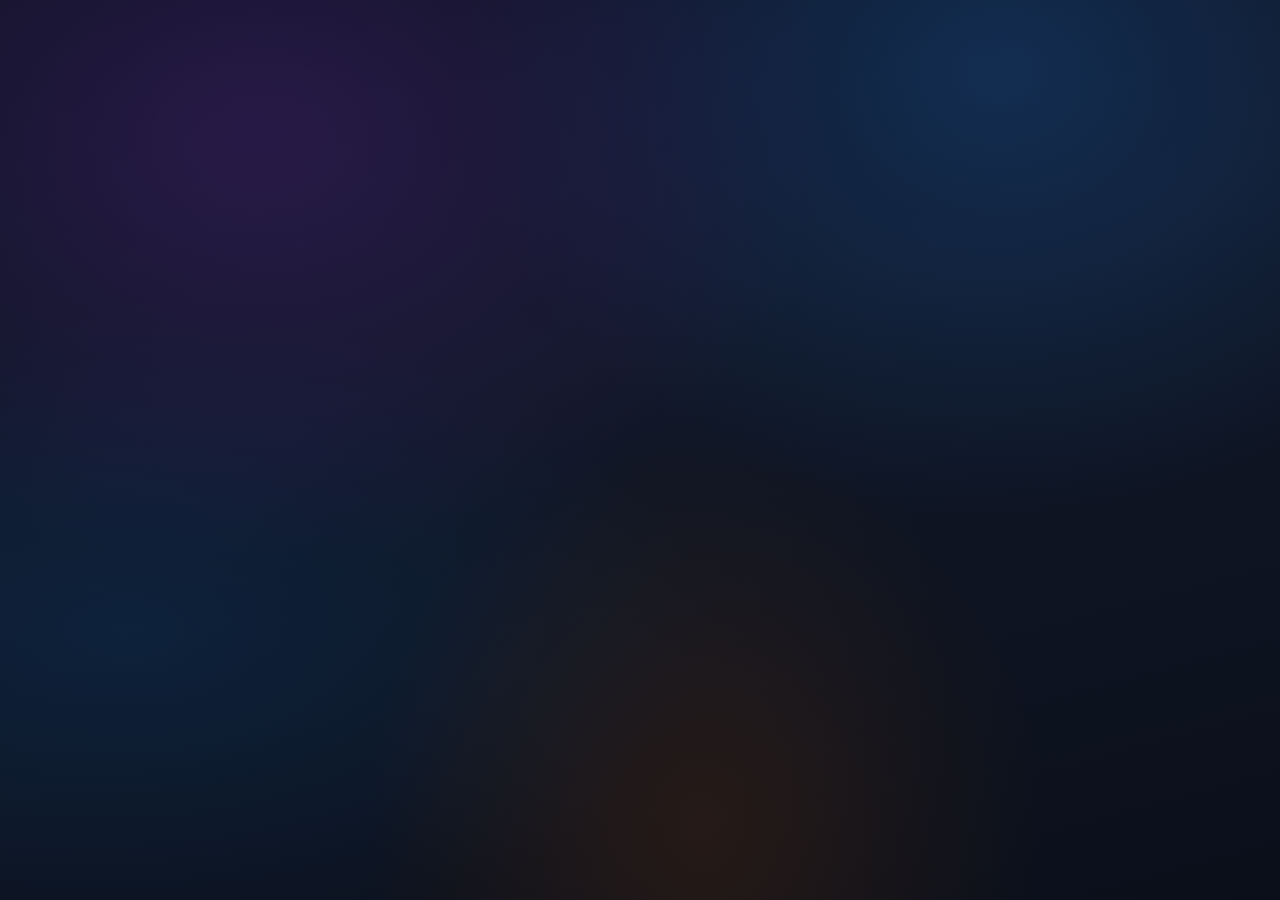
<file: index.html>
<!doctype html>
<html lang="zh-CN">
  <head>
    <meta charset="UTF-8" />
    <link rel="icon" href="data:image/svg+xml,<svg xmlns=%22http://www.w3.org/2000/svg%22 viewBox=%220 0 100 100%22><text y=%22.9em%22 font-size=%2290%22>🚀</text></svg>" />
    <meta name="viewport" content="width=device-width, initial-scale=1.0" />
    <title>太空个人页 | Space Portfolio</title>
    <meta name="description" content="一个太空主题的交互式个人作品集网站" />
    <script type="module" crossorigin src="/assets/index-Bp72xpJD.js"></script>
    <link rel="stylesheet" crossorigin href="/assets/index-CEFMl81V.css">
  </head>
  <body>
    <div id="app"></div>
  </body>
</html>
</file>
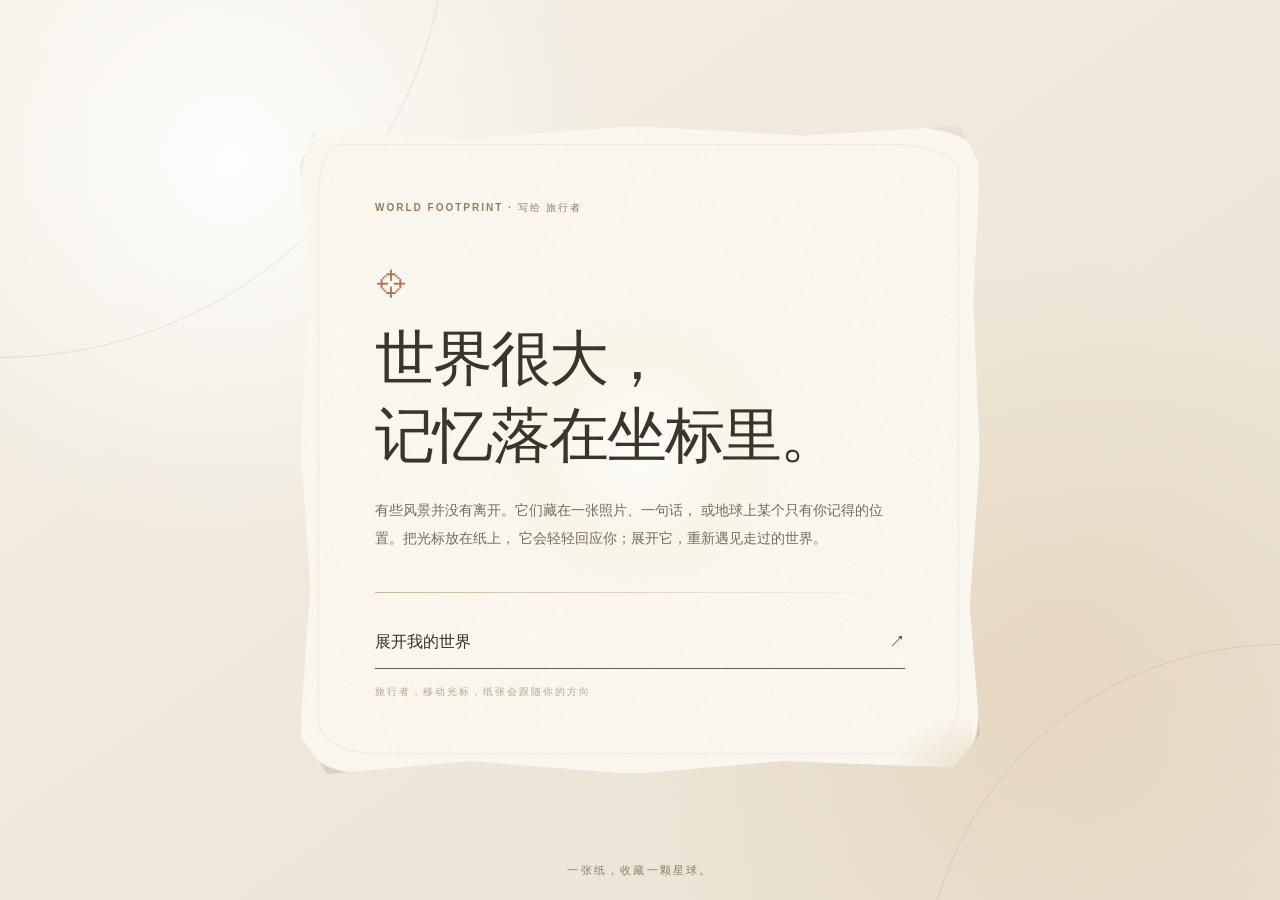
<file: world-footprint/index.html>
<!doctype html>
<html lang="zh-CN">
<head>
  <meta charset="UTF-8" />
  <meta name="viewport" content="width=device-width, initial-scale=1.0" />
  <title>世界足迹 · World Footprint</title>
  <script type="module" crossorigin src="./assets/index-CR2VvzlM.js"></script>
  <link rel="stylesheet" crossorigin href="./assets/index-BVvyzvWM.css">
</head>
<body>
  <div id="root"></div>
</body>
</html>
</file>
<file: assets/index-CEFMl81V.css>
:root{--bg-deep: #080e1a;--bg-dark: #0d1626;--accent-blue: #7bafd4;--accent-gold: #d4a85a;--accent-pearl: #a8c4d8;--text-primary: #e8f0f8;--text-secondary: #8ba8c0;--glass-bg: rgba(255, 255, 255, .055);--glass-border: rgba(120, 170, 210, .18);--glass-hover: rgba(255, 255, 255, .09)}*{margin:0;padding:0;box-sizing:border-box}html{scroll-behavior:smooth}#section-home,#section-timeline,#section-hub,#section-ai,#section-manual,#section-portfolio,#section-starlog,#section-buildlog{scroll-margin-top:68px}body{background:radial-gradient(ellipse at 20% 15%,rgba(60,30,100,.55) 0%,transparent 40%),radial-gradient(ellipse at 78% 8%,rgba(20,60,110,.6) 0%,transparent 38%),radial-gradient(ellipse at 55% 92%,rgba(80,40,10,.38) 0%,transparent 34%),radial-gradient(ellipse at 10% 70%,rgba(10,50,90,.42) 0%,transparent 36%),linear-gradient(165deg,#0c1220,#111828 40%,#0a0f1a);background-attachment:fixed;color:var(--text-primary);font-family:-apple-system,BlinkMacSystemFont,Segoe UI,PingFang SC,Hiragino Sans GB,Microsoft YaHei,sans-serif;overflow-x:hidden;cursor:none;line-height:1.6}@media (hover: hover) and (pointer: fine){.custom-cursor{display:block}*,*:before,*:after{cursor:none!important}}.page-wrapper{background:radial-gradient(ellipse at 20% 15%,rgba(60,30,100,.55) 0%,transparent 40%),radial-gradient(ellipse at 78% 8%,rgba(20,60,110,.6) 0%,transparent 38%),linear-gradient(165deg,#0c1220,#111828 40%,#0a0f1a);min-height:100vh}.page-wrapper:before{content:"";position:fixed;top:0;right:0;bottom:0;left:0;z-index:0;pointer-events:none;background:radial-gradient(ellipse 60% 40% at 15% 30%,rgba(80,50,160,.18) 0%,transparent 70%),radial-gradient(ellipse 50% 35% at 82% 20%,rgba(30,80,150,.22) 0%,transparent 70%),radial-gradient(ellipse 45% 30% at 50% 75%,rgba(120,70,20,.14) 0%,transparent 70%)}.page-wrapper:after{content:"";position:fixed;width:55vw;height:55vw;right:-18vw;top:18vh;z-index:0;border-radius:50%;pointer-events:none;background:radial-gradient(circle,rgba(60,100,180,.1),rgba(40,60,120,.06) 50%,transparent 75%);filter:blur(40px);animation:nebulaDrift 18s ease-in-out infinite alternate}@keyframes nebulaDrift{to{transform:translate3d(-5vw,4vh,0) scale(1.06)}}::-webkit-scrollbar{width:6px}::-webkit-scrollbar-track{background:#080e1a}::-webkit-scrollbar-thumb{background:var(--accent-blue);border-radius:3px}#space-canvas{position:fixed;top:0;left:0;width:100vw;height:100vh;z-index:0;pointer-events:none;transition:opacity .6s ease}.content-layer{position:relative;z-index:1;background:transparent;min-height:100vh}.glass-card{background:var(--glass-bg);border:1px solid var(--glass-border);border-radius:16px;backdrop-filter:blur(16px) saturate(140%);-webkit-backdrop-filter:blur(16px) saturate(140%);box-shadow:0 8px 32px #00000059,inset 0 1px #ffffff12;transition:all .3s ease}.glass-card:hover{background:var(--glass-hover);border-color:#d4a85a66;box-shadow:0 12px 48px #00000080,0 0 24px #78afd414}.section-title{font-size:2.5rem;font-weight:700;text-align:center;margin-bottom:1rem;background:linear-gradient(135deg,var(--accent-blue),var(--accent-gold));-webkit-background-clip:text;-webkit-text-fill-color:transparent;background-clip:text}.section-subtitle{text-align:center;color:var(--text-secondary);font-size:1rem;margin-bottom:4rem}.hero-section{height:100vh;display:flex;flex-direction:column;align-items:center;justify-content:center;padding:60px 24px 80px;text-align:center;pointer-events:none;position:relative;overflow:hidden}.hero-name{font-size:clamp(3rem,6vw,5.2rem);font-weight:800;letter-spacing:2px;margin-bottom:.5rem;line-height:1}.hero-tagline{font-size:1.2rem;color:var(--text-secondary);margin-top:14px;margin-bottom:3rem;letter-spacing:.04em}.scroll-hint{position:absolute;bottom:40px;display:flex;flex-direction:column;align-items:center;gap:8px;animation:float 2s ease-in-out infinite}.scroll-hint span{font-size:.8rem;color:var(--text-secondary);letter-spacing:2px}.scroll-hint .arrow{width:20px;height:20px;border-right:2px solid var(--accent-gold);border-bottom:2px solid var(--accent-gold);transform:rotate(45deg);opacity:.6}@keyframes float{0%,to{transform:translateY(0)}50%{transform:translateY(10px)}}.timeline-section{min-height:100vh;padding:120px 20px;max-width:900px;margin:0 auto;background:transparent}.timeline-container{position:relative;perspective:1600px}.timeline-curve{position:absolute;top:0;right:0;bottom:0;left:0;width:100%;height:100%;z-index:0;pointer-events:none}.curve-line{stroke:#d4a85a;opacity:.75}.curve-glow{stroke:#d4a85a38;filter:blur(6px)}.curve-dot{fill:#d4a85a;filter:drop-shadow(0 0 6px rgba(212,168,90,.9)) drop-shadow(0 0 14px rgba(212,168,90,.5))}.timeline-node{position:relative;z-index:1;display:grid;grid-template-columns:1fr 64px 1fr;align-items:center;margin-bottom:74px;cursor:pointer;transition:opacity .3s ease;transform-style:preserve-3d}.timeline-node.tl-left .timeline-card{grid-column:1;justify-self:end;--ry: -7deg}.timeline-node.tl-right .timeline-card{grid-column:3;justify-self:start;--ry: 7deg}.timeline-node:hover .timeline-card{transform:rotateY(0) translateZ(calc(var(--tl-z, 0px) + 26px)) scale(calc(var(--tl-scale, 1) * 1.05));filter:brightness(1)}.timeline-planet{position:relative;grid-column:2;justify-self:center;width:48px;height:48px;border-radius:50%;display:flex;align-items:center;justify-content:center;transition:all .4s cubic-bezier(.34,1.56,.64,1);box-shadow:0 4px 20px #0000001a;z-index:1}.timeline-planet:before{content:"";position:absolute;width:60px;height:60px;border-radius:50%;border:1px solid currentColor;opacity:.3;animation:pulse 3s ease-in-out infinite}.timeline-planet .planet-icon{width:24px;height:24px;border-radius:50%;background:#ffffffe6}@keyframes pulse{0%,to{transform:scale(1);opacity:.3}50%{transform:scale(1.3);opacity:0}}.timeline-pattern{position:absolute;left:0;right:0;top:0;bottom:0;overflow:hidden;pointer-events:none;z-index:0;opacity:.04;display:flex;flex-direction:column;justify-content:space-around;align-items:center}.timeline-pattern span{font-size:clamp(.8rem,1.4vw,1.2rem);letter-spacing:.3em;color:var(--text-secondary);white-space:nowrap;animation:patternScroll 20s linear infinite}.timeline-pattern span:nth-child(2n){animation-direction:reverse;animation-duration:24s}@keyframes patternScroll{0%{transform:translate(-10%)}to{transform:translate(10%)}}.timeline-card{position:relative;max-width:380px;padding:24px 28px;transform:rotateY(var(--ry, 0deg)) translateZ(var(--tl-z, 0px)) scale(var(--tl-scale, 1));filter:brightness(var(--tl-bright, 1));transition:transform .4s ease,filter .4s ease,border-color .3s ease}.tl-left .timeline-card:before{content:"";position:absolute;top:50%;right:-34px;width:34px;height:2px;transform:translateY(-50%);background:linear-gradient(to right,var(--exp-color, var(--accent-gold)),transparent)}.tl-right .timeline-card:before{content:"";position:absolute;top:50%;left:-34px;width:34px;height:2px;transform:translateY(-50%);background:linear-gradient(to left,var(--exp-color, var(--accent-gold)),transparent)}.timeline-card .period{font-size:.85rem;color:var(--accent-gold);font-weight:600;letter-spacing:1px;margin-bottom:4px}.timeline-card .company{font-size:1.4rem;font-weight:700;margin-bottom:4px}.timeline-card .role{font-size:1rem;color:var(--text-secondary);margin-bottom:8px}.timeline-card .summary{font-size:.9rem;color:var(--text-secondary);line-height:1.5}.timeline-card .tags{display:flex;flex-wrap:wrap;gap:8px;margin-top:12px}.timeline-card .tag{font-size:.75rem;padding:4px 10px;border-radius:12px;background:#8ba3b826;color:var(--accent-blue);border:1px solid rgba(139,163,184,.3)}.timeline-card .click-hint{margin-top:16px;font-size:.8rem;color:var(--accent-gold);opacity:.7;transition:opacity .3s}.timeline-card:hover .click-hint{opacity:1}.detail-overlay{position:fixed;top:0;left:0;right:0;bottom:0;background:#050a14d1;backdrop-filter:blur(10px);-webkit-backdrop-filter:blur(10px);z-index:1000;display:flex;align-items:center;justify-content:center;padding:40px 20px}.detail-panel{position:relative;width:100%;max-width:700px;max-height:85vh;overflow-y:auto;background:linear-gradient(145deg,#10182af7,#0a101efc);border:1px solid rgba(120,170,210,.22);border-radius:24px;box-shadow:0 24px 80px #000000b3,0 0 60px #5082c814;padding:40px}.detail-close{position:absolute;top:20px;right:20px;width:40px;height:40px;border-radius:50%;border:1px solid rgba(255,255,255,.2);background:#ffffff0d;color:var(--text-primary);font-size:1.2rem;cursor:pointer;display:flex;align-items:center;justify-content:center;transition:all .3s}.detail-close:hover{background:#d4af7a33;border-color:#d4af7a80;transform:rotate(90deg)}.detail-header{display:flex;align-items:center;gap:24px;margin-bottom:32px;padding-bottom:24px;border-bottom:1px solid rgba(139,163,184,.3)}.detail-planet-large{width:80px;height:80px;border-radius:50%;flex-shrink:0;position:relative;box-shadow:0 4px 30px var(--exp-color, var(--accent-blue));animation:planetGlow 3s ease-in-out infinite}.detail-planet-large .planet-inner{position:absolute;top:10px;left:10px;right:10px;bottom:10px;border-radius:50%;opacity:.8}@keyframes planetGlow{0%,to{box-shadow:0 4px 30px var(--exp-color, var(--accent-blue))}50%{box-shadow:0 4px 40px var(--exp-color, var(--accent-gold))}}.detail-header-text{flex:1}.detail-period{font-size:.9rem;color:var(--accent-gold);font-weight:600;letter-spacing:1px;margin-bottom:4px}.detail-company{font-size:1.8rem;font-weight:700;margin-bottom:4px}.detail-role{font-size:1.1rem;color:var(--text-secondary)}.detail-body{display:flex;flex-direction:column;gap:28px}.detail-section h3{font-size:1.2rem;font-weight:600;margin-bottom:12px;color:var(--text-primary)}.detail-section p{color:var(--text-secondary);line-height:1.7}.detail-section ul{list-style:none;padding:0}.detail-section li{position:relative;padding-left:24px;margin-bottom:12px;color:var(--text-secondary);line-height:1.6}.detail-section li:before{content:"◆";position:absolute;left:0;color:var(--accent-gold);font-size:.7rem;top:6px}.detail-tags{display:flex;flex-wrap:wrap;gap:10px}.detail-tag{font-size:.85rem;padding:6px 14px;border-radius:16px;background:#8ba3b826;color:var(--accent-blue);border:1px solid rgba(139,163,184,.3)}.panel-enter-active,.panel-leave-active{transition:opacity .4s ease}.panel-enter-active .detail-panel,.panel-leave-active .detail-panel{transition:transform .4s cubic-bezier(.34,1.56,.64,1),opacity .4s ease}.panel-enter-from,.panel-leave-to{opacity:0}.panel-enter-from .detail-panel,.panel-leave-to .detail-panel{transform:scale(.9) translateY(20px);opacity:0}.portfolio-section{min-height:100vh;padding:120px 20px;max-width:1200px;margin:0 auto}.portfolio-filters{display:flex;justify-content:center;gap:12px;margin-bottom:60px;flex-wrap:wrap}.filter-btn{padding:8px 20px;border-radius:20px;border:1px solid var(--glass-border);background:var(--glass-bg);color:var(--text-secondary);cursor:pointer;transition:all .3s ease;font-size:.9rem}.filter-btn:hover,.filter-btn.active{background:#d4af7a33;border-color:var(--accent-gold);color:var(--text-primary)}.portfolio-grid{display:grid;grid-template-columns:repeat(3,1fr);gap:30px;position:relative}.portfolio-card{position:relative;border-radius:20px;overflow:hidden;cursor:pointer;transition:transform .4s ease,box-shadow .4s ease;transform-style:preserve-3d;perspective:800px}.portfolio-card:nth-child(1){transform:rotate(-2deg) translateY(0)}.portfolio-card:nth-child(2){transform:rotate(1deg) translateY(20px)}.portfolio-card:nth-child(3){transform:rotate(-1deg) translateY(-10px)}.portfolio-card:nth-child(4){transform:rotate(2deg) translateY(15px)}.portfolio-card:nth-child(5){transform:rotate(-1.5deg) translateY(-5px)}.portfolio-card:nth-child(6){transform:rotate(1deg) translateY(10px)}.portfolio-card:hover{transform:rotate(0) translateY(0) scale(1.05)!important;box-shadow:0 20px 60px #8ba3b84d;z-index:10}.portfolio-card .card-cover{width:100%;height:200px;background:linear-gradient(135deg,var(--accent-pearl),var(--accent-gold));display:flex;align-items:center;justify-content:center;font-size:3rem;opacity:.9}.portfolio-card .card-body{padding:20px;background:var(--glass-bg)}.portfolio-card .card-title{font-size:1.1rem;font-weight:600;margin-bottom:8px}.portfolio-card .card-desc{font-size:.85rem;color:var(--text-secondary);margin-bottom:12px}.portfolio-card .card-tags{display:flex;flex-wrap:wrap;gap:6px}.portfolio-card .card-tags span{font-size:.7rem;padding:3px 8px;border-radius:8px;background:#d4af7a26;color:var(--accent-gold);border:1px solid rgba(212,175,122,.3)}.portfolio-card{animation:cardFloat 6s ease-in-out infinite}.portfolio-card:nth-child(2){animation-delay:-1s}.portfolio-card:nth-child(3){animation-delay:-2s}.portfolio-card:nth-child(4){animation-delay:-3s}.portfolio-card:nth-child(5){animation-delay:-4s}.portfolio-card:nth-child(6){animation-delay:-5s}@keyframes cardFloat{0%,to{margin-top:0}50%{margin-top:-8px}}.footer-section{padding:60px 20px;text-align:center;color:var(--text-secondary);font-size:.85rem;border-top:1px solid var(--glass-border);margin-top:80px}.reveal{opacity:0;transform:translateY(40px);transition:opacity .8s ease,transform .8s ease}.reveal.visible{opacity:1;transform:translateY(0)}.timeline-node.tl-left.reveal{transform:translate3d(-60px,30px,-100px)}.timeline-node.tl-right.reveal{transform:translate3d(60px,30px,-100px)}.timeline-node.reveal.visible{transform:translateZ(0)}.detail-planet-large.focus-zoom{animation:planetFocus .8s cubic-bezier(.34,1.56,.64,1) forwards}@keyframes planetFocus{0%{transform:scale(.5);opacity:0}60%{transform:scale(1.15);opacity:1}to{transform:scale(1);opacity:1}}.detail-nav{display:flex;justify-content:space-between;margin-top:32px;padding-top:24px;border-top:1px solid var(--glass-border)}.detail-nav-btn{display:flex;align-items:center;gap:8px;padding:10px 20px;border-radius:12px;border:1px solid var(--glass-border);background:var(--glass-bg);color:var(--text-secondary);cursor:pointer;transition:all .3s ease;font-size:.9rem}.detail-nav-btn:hover{background:var(--glass-hover);border-color:var(--accent-gold);color:var(--text-primary)}.detail-nav-btn:disabled{opacity:.3;cursor:not-allowed}.work-detail-overlay{position:fixed;top:0;left:0;right:0;bottom:0;background:#050a14d1;backdrop-filter:blur(10px);-webkit-backdrop-filter:blur(10px);z-index:1000;display:flex;align-items:center;justify-content:center;padding:40px 20px}.work-detail-panel{position:relative;width:100%;max-width:600px;max-height:85vh;overflow-y:auto;background:linear-gradient(145deg,#10182af7,#0a101efc);border:1px solid rgba(120,170,210,.22);border-radius:24px;box-shadow:0 24px 80px #000000b3;padding:40px}.work-cover-placeholder{width:100%;height:200px;border-radius:16px;background:linear-gradient(135deg,var(--accent-pearl),var(--accent-gold));display:flex;align-items:center;justify-content:center;font-size:4rem;margin-bottom:24px}.work-link-btn{display:inline-flex;align-items:center;gap:8px;padding:10px 24px;border-radius:12px;background:var(--accent-gold);color:#fff;text-decoration:none;font-size:.9rem;font-weight:600;transition:all .3s ease;border:none;cursor:pointer}.work-link-btn:hover{transform:translateY(-2px);box-shadow:0 4px 16px #d4af7a66}.work-link-placeholder{display:inline-flex;align-items:center;gap:8px;padding:10px 24px;border-radius:12px;background:#8ba3b833;color:var(--text-secondary);font-size:.9rem}.construction-placeholder{grid-column:1 / -1;text-align:center;padding:80px 20px;color:var(--text-secondary)}.construction-placeholder .icon{font-size:3rem;margin-bottom:16px;opacity:.6}.construction-placeholder p{font-size:1.1rem;font-weight:500}.construction-placeholder .sub{font-size:.85rem;margin-top:8px;opacity:.7}.music-toggle{position:fixed;bottom:24px;right:24px;z-index:999;width:44px;height:44px;border-radius:50%;border:1px solid rgba(120,170,210,.25);background:#0a1428b3;-webkit-backdrop-filter:blur(12px);backdrop-filter:blur(12px);color:var(--text-secondary);cursor:pointer;display:flex;align-items:center;justify-content:center;transition:all .3s ease;font-size:1.2rem}.music-toggle:hover{background:#142850cc;border-color:var(--accent-gold);color:var(--accent-gold)}.music-toggle.active{color:var(--accent-gold);border-color:var(--accent-gold);box-shadow:0 0 16px #d4a85a4d}.typewriter-cursor{display:inline-block;width:2px;height:1.1em;background:var(--accent-gold);margin-left:2px;vertical-align:text-bottom;animation:blink 1s step-end infinite}@keyframes blink{0%,to{opacity:1}50%{opacity:0}}.portfolio-card.scatter-out{transition:all .4s cubic-bezier(.34,1.56,.64,1)}@media (max-width: 768px){.hero-name{font-size:2rem}.hero-tagline{font-size:1rem}.section-title{font-size:1.8rem}.portfolio-grid{grid-template-columns:1fr}.timeline-container{perspective:none}.timeline-curve{display:none}.timeline-node{grid-template-columns:40px 1fr;margin-bottom:54px}.timeline-planet{grid-column:1;justify-self:start;width:40px;height:40px}.timeline-node.tl-left .timeline-card,.timeline-node.tl-right .timeline-card{grid-column:2;justify-self:start;max-width:100%;transform:none!important}.tl-left .timeline-card:before,.tl-right .timeline-card:before{left:-20px;right:auto;width:20px;background:linear-gradient(to left,var(--exp-color, var(--accent-gold)),transparent)}.timeline-node.tl-left.reveal,.timeline-node.tl-right.reveal{transform:translate3d(0,30px,0)}.detail-panel{padding:28px}.detail-header{flex-direction:column;text-align:center}.detail-company{font-size:1.5rem}.music-toggle{bottom:16px;right:16px;width:38px;height:38px}.detail-nav{flex-direction:column;gap:12px}.detail-nav-btn{justify-content:center}.work-detail-panel{padding:28px}}@media (prefers-reduced-motion: reduce){*,*:before,*:after{animation-duration:.01ms!important;animation-iteration-count:1!important;transition-duration:.01ms!important}.typewriter-cursor{animation:none;opacity:1}}.manual-section{min-height:100vh;padding:120px 20px;max-width:1000px;margin:0 auto;background:transparent}.manual-frame{position:relative;border:1px solid rgba(212,168,90,.35);border-radius:20px;background:#0a101e8c;backdrop-filter:blur(14px);-webkit-backdrop-filter:blur(14px);padding:32px;box-shadow:0 16px 60px #00000073}.manual-frame:before,.manual-frame:after{content:"";position:absolute;width:22px;height:22px;border-color:var(--accent-gold);border-style:solid;opacity:.8}.manual-frame:before{top:-1px;left:-1px;border-width:2px 0 0 2px;border-radius:20px 0 0}.manual-frame:after{bottom:-1px;right:-1px;border-width:0 2px 2px 0;border-radius:0 0 20px}.manual-header{display:flex;justify-content:space-between;align-items:center;font-family:SFMono-Regular,Consolas,Courier New,monospace;font-size:.78rem;letter-spacing:.18em;color:var(--accent-gold);border-bottom:1px dashed rgba(212,168,90,.35);padding-bottom:14px;margin-bottom:26px}.manual-status i{display:inline-block;width:8px;height:8px;border-radius:50%;background:#6fdc8c;margin-right:6px;box-shadow:0 0 8px #6fdc8ccc;animation:statusBlink 2s ease-in-out infinite}@keyframes statusBlink{0%,to{opacity:1}50%{opacity:.35}}.manual-grid{display:grid;grid-template-columns:1fr 1fr;gap:22px}.manual-card{border:1px dashed rgba(139,163,184,.3);border-radius:14px;padding:20px 22px;background:#ffffff08;transition:border-color .3s ease,transform .3s ease}.manual-card:hover{border-color:#d4a85a80;transform:translateY(-4px)}.manual-card h3{font-size:1rem;letter-spacing:.12em;color:var(--accent-gold);margin-bottom:16px;font-weight:600}.manual-basics .basic-row{display:flex;justify-content:space-between;gap:12px;padding:7px 0;border-bottom:1px dotted rgba(139,163,184,.2);font-size:.88rem}.manual-basics .basic-row:last-child{border-bottom:none}.manual-basics dt{color:var(--text-secondary);flex-shrink:0}.manual-basics dd{color:var(--text-primary);text-align:right}.manual-list{list-style:none;padding:0;display:flex;flex-direction:column;gap:12px;font-size:.88rem;color:var(--text-secondary);line-height:1.6}.manual-list .step-no{font-family:SFMono-Regular,Consolas,monospace;color:var(--accent-gold);margin-right:10px}.manual-list.warn li:before{content:"⚠";margin-right:8px;color:var(--accent-gold)}.manual-card-warn{border-color:#d4a85a59;background:#d4a85a0d}.manual-tags{display:flex;flex-wrap:wrap;gap:10px}.manual-tag{padding:6px 14px;border-radius:999px;border:1px solid rgba(139,163,184,.35);color:var(--text-primary);font-size:.82rem;background:#8ba3b814;transition:all .3s ease;cursor:default}.manual-tag:hover{border-color:var(--accent-gold);color:var(--accent-gold);transform:rotate(-2deg) scale(1.06)}.manual-footer{margin-top:24px;text-align:center;font-size:.75rem;color:var(--text-secondary);opacity:.6;letter-spacing:.08em}@media (max-width: 768px){.manual-grid{grid-template-columns:1fr}.manual-frame{padding:22px}}.radar-svg{width:100%;max-width:260px;display:block;margin:0 auto}.radar-label{fill:var(--text-secondary);font-size:10px;letter-spacing:.05em}.energy-svg{width:100%;display:block}.axis-label{fill:var(--text-secondary);font-size:8px}.energy-note{margin-top:8px;font-size:.72rem;color:var(--text-secondary);opacity:.7}.playlist{list-style:none;padding:0;display:flex;flex-direction:column;gap:12px}.playlist li{display:flex;align-items:center;gap:12px;padding:10px 12px;border-radius:10px;border:1px solid rgba(139,163,184,.2);background:#8ba3b80d;transition:all .3s ease}.playlist li:hover{border-color:#d4a85a80;transform:translate(4px)}.play-icon{width:30px;height:30px;flex-shrink:0;border-radius:50%;display:flex;align-items:center;justify-content:center;background:#d4a85a33;color:var(--accent-gold);font-size:.6rem}.play-title{font-size:.9rem;color:var(--text-primary)}.play-note{font-size:.74rem;color:var(--text-secondary);margin-top:2px}.manual-stats{display:grid;grid-template-columns:repeat(4,1fr);gap:16px;margin:26px 0;padding:22px 10px;border-top:1px dashed rgba(139,163,184,.25);border-bottom:1px dashed rgba(139,163,184,.25)}.stat-item{text-align:center}.stat-value{font-size:2rem;font-weight:800;color:var(--accent-gold);font-family:SFMono-Regular,Consolas,monospace;text-shadow:0 0 20px rgba(212,168,90,.35)}.stat-suffix{font-size:.9rem;margin-left:4px;color:var(--text-secondary);font-weight:400}.stat-label{margin-top:6px;font-size:.78rem;color:var(--text-secondary);letter-spacing:.1em}.manual-faq{margin-top:4px}.manual-faq h3{color:var(--accent-gold);letter-spacing:.12em;margin-bottom:14px;font-size:1rem}.faq-item{border:1px solid rgba(139,163,184,.25);border-radius:12px;margin-bottom:10px;overflow:hidden;cursor:pointer;background:#ffffff08;transition:border-color .3s ease}.faq-item:hover,.faq-item.open{border-color:#d4a85a73}.faq-q{display:flex;justify-content:space-between;align-items:center;padding:14px 18px;font-size:.9rem;color:var(--text-primary)}.faq-arrow{transition:transform .3s ease;color:var(--accent-gold)}.faq-item.open .faq-arrow{transform:rotate(180deg)}.faq-a{max-height:0;transition:max-height .4s ease}.faq-a p{padding:0 18px 14px;font-size:.85rem;color:var(--text-secondary);line-height:1.7}.faq-item.open .faq-a{max-height:160px}.manual-quote{margin:30px 0 8px;text-align:center;font-size:clamp(1.2rem,2.6vw,1.8rem);font-weight:600;letter-spacing:.06em;color:var(--text-primary)}.quote-mark{color:var(--accent-gold);font-size:1.4em;vertical-align:-.15em}.manual-contact{display:flex;justify-content:center;gap:20px;flex-wrap:wrap;margin-top:22px}.contact-item{display:flex;align-items:center;gap:10px;padding:10px 18px;border-radius:999px;cursor:pointer;border:1px solid rgba(212,168,90,.4);background:#d4a85a14;transition:all .3s ease;font-size:.85rem}.contact-item:hover{background:#d4a85a2e;transform:translateY(-2px)}.contact-label{color:var(--accent-gold);font-weight:600}.contact-value{color:var(--text-primary)}.contact-copy{color:var(--accent-gold);font-size:.75rem;min-width:48px}.egg-toggle{position:fixed;bottom:78px;right:24px;z-index:999;width:44px;height:44px;border-radius:50%;border:1px solid var(--glass-border);background:#0a1428b3;-webkit-backdrop-filter:blur(12px);backdrop-filter:blur(12px);cursor:pointer;font-size:1.2rem;display:flex;align-items:center;justify-content:center;transition:all .3s ease}.egg-toggle:hover{transform:rotate(-12deg) scale(1.1);border-color:var(--accent-gold)}.egg-bubble{position:fixed;bottom:132px;right:24px;z-index:999;max-width:260px;padding:12px 18px;border-radius:14px;background:#10182af2;border:1px solid rgba(212,168,90,.5);color:var(--text-primary);font-size:.85rem;line-height:1.6;box-shadow:0 8px 30px #00000080}.bubble-enter-active,.bubble-leave-active{transition:all .3s cubic-bezier(.34,1.56,.64,1)}.bubble-enter-from,.bubble-leave-to{opacity:0;transform:translateY(10px) scale(.9)}@media (max-width: 768px){.manual-stats{grid-template-columns:repeat(2,1fr)}.egg-toggle{bottom:70px;right:16px;width:38px;height:38px}}.hud-corner{position:absolute;width:28px;height:28px;pointer-events:none;z-index:2}.hud-tl{top:22px;left:28px;border-top:2px solid var(--accent-gold);border-left:2px solid var(--accent-gold)}.hud-tr{top:22px;right:28px;border-top:2px solid var(--accent-gold);border-right:2px solid var(--accent-gold)}.hud-bl{bottom:22px;left:28px;border-bottom:2px solid var(--accent-gold);border-left:2px solid var(--accent-gold)}.hud-br{bottom:22px;right:28px;border-bottom:2px solid var(--accent-gold);border-right:2px solid var(--accent-gold)}.hud-topbar{position:absolute;top:18px;left:50%;transform:translate(-50%);display:flex;align-items:center;gap:10px;font-family:SFMono-Regular,Consolas,monospace;font-size:.7rem;letter-spacing:.18em;color:#d4a85abf;white-space:nowrap;z-index:2}.hud-sep{opacity:.4}.hud-blink{animation:blink 1.4s step-end infinite}@keyframes blink{0%,to{opacity:1}50%{opacity:.2}}.crew-card{position:relative;z-index:1;max-width:860px;width:90vw;background:#0a1224b8;border:1px solid rgba(212,168,90,.45);border-radius:18px;-webkit-backdrop-filter:blur(20px);backdrop-filter:blur(20px);overflow:hidden;box-shadow:0 0 60px #d4a85a14,0 30px 80px #00000080;pointer-events:auto}.scan-bar{position:absolute;top:0;right:0;bottom:0;left:0;pointer-events:none;z-index:4;background:linear-gradient(to bottom,transparent 0%,rgba(139,200,255,.06) 48%,rgba(139,200,255,.12) 50%,rgba(139,200,255,.06) 52%,transparent 100%);background-size:100% 200%;animation:scanline 4s linear infinite}@keyframes scanline{0%{background-position:0 -100%}to{background-position:0 200%}}.crew-inner{display:flex;align-items:stretch;gap:0;padding:36px 40px}.crew-photo-col{flex-shrink:0;display:flex;flex-direction:column;align-items:center;gap:12px;padding-right:36px;border-right:1px solid rgba(212,168,90,.25)}.crew-photo-frame{position:relative;width:180px;height:210px;border-radius:12px;overflow:hidden;background:linear-gradient(160deg,#1e325acc,#0a142ce6);display:flex;align-items:center;justify-content:center}.id-emblem{position:relative;width:122px;height:122px;display:flex;align-items:center;justify-content:center;flex-direction:column;gap:4px}.id-emblem-ring{position:absolute;top:0;right:0;bottom:0;left:0;border-radius:50%;border:1px solid rgba(212,175,122,.55);box-shadow:0 0 22px #d4af7a26 inset;animation:emblemSpin 14s linear infinite}.id-emblem-ring.ring2{top:15px;right:15px;bottom:15px;left:15px;border-style:dashed;border-color:#8ba3b866;animation:emblemSpin 20s linear infinite reverse}.id-emblem-text{font-size:1.7rem;font-weight:700;letter-spacing:.1em;background:linear-gradient(135deg,var(--accent-gold),var(--accent-pearl));-webkit-background-clip:text;-webkit-text-fill-color:transparent;background-clip:text}.id-emblem-sub{font-size:.6rem;letter-spacing:.3em;color:#8ba3b8a6}@keyframes emblemSpin{to{transform:rotate(360deg)}}@media (prefers-reduced-motion: reduce){.id-emblem-ring{animation:none}}.crew-photo{width:100%;height:100%;object-fit:cover;object-position:center top;display:block;mix-blend-mode:normal;filter:drop-shadow(0 0 20px rgba(139,180,255,.3))}.photo-corner{position:absolute;width:14px;height:14px;pointer-events:none}.pc-tl{top:6px;left:6px;border-top:2px solid var(--accent-gold);border-left:2px solid var(--accent-gold)}.pc-tr{top:6px;right:6px;border-top:2px solid var(--accent-gold);border-right:2px solid var(--accent-gold)}.pc-bl{bottom:6px;left:6px;border-bottom:2px solid var(--accent-gold);border-left:2px solid var(--accent-gold)}.pc-br{bottom:6px;right:6px;border-bottom:2px solid var(--accent-gold);border-right:2px solid var(--accent-gold)}.photo-id{font-family:SFMono-Regular,Consolas,monospace;font-size:.62rem;letter-spacing:.2em;color:#d4a85aa6}.crew-ip-avatar{margin-top:4px}.crew-info-col{flex:1;padding-left:36px;display:flex;flex-direction:column;gap:18px}.crew-label{font-family:SFMono-Regular,Consolas,monospace;font-size:.68rem;letter-spacing:.3em;color:#d4a85ab3}.crew-name{font-size:clamp(2rem,5vw,3.2rem);font-weight:800;letter-spacing:.04em;color:var(--text-primary);line-height:1;text-shadow:0 0 40px rgba(139,180,255,.25)}.crew-tagline{font-size:.85rem;color:var(--text-secondary);letter-spacing:.06em}.crew-params{display:flex;flex-direction:column;gap:9px}.param-row{display:flex;align-items:center;gap:10px}.param-key{font-family:SFMono-Regular,Consolas,monospace;font-size:.68rem;letter-spacing:.15em;color:#d4a85abf;width:56px;flex-shrink:0}.param-bar{flex:1;height:4px;background:#8ba3b82e;border-radius:2px;overflow:hidden}.param-fill{display:block;height:100%;background:linear-gradient(90deg,#d4a85a,#e8c97a);border-radius:2px;transition:width 1s cubic-bezier(.16,1,.3,1)}.param-fill.mode-random{background:linear-gradient(90deg,#8ba3b8,#d4a85a);transition:width .9s cubic-bezier(.16,1,.3,1)}.param-val{font-size:.75rem;color:var(--text-primary);white-space:nowrap;min-width:110px}.crew-badges{display:flex;flex-wrap:wrap;gap:8px}.badge{padding:5px 12px;border-radius:999px;border:1px solid rgba(212,168,90,.35);background:#d4a85a14;font-size:.76rem;color:var(--text-primary);transition:all .25s ease}.badge:hover{background:#d4a85a2e;transform:translateY(-2px)}.crew-footer-bar{display:flex;justify-content:space-between;padding:11px 40px;border-top:1px solid rgba(212,168,90,.2);font-family:SFMono-Regular,Consolas,monospace;font-size:.62rem;letter-spacing:.18em;color:#8ba3b880;background:#0000002e}.deco-particles{list-style:none;padding:0;margin:0;position:absolute;top:0;right:0;bottom:0;left:0;pointer-events:none;z-index:0}.deco-particle{position:absolute;width:3px;height:3px;border-radius:50%;background:#d4a85a80;animation:floatDot linear infinite;box-shadow:0 0 6px #d4a85a66}@keyframes floatDot{0%{transform:translateY(0) scale(.6);opacity:0}20%{opacity:.9}80%{opacity:.6}to{transform:translateY(-60px) scale(1.2);opacity:0}}@media (max-width: 680px){.crew-inner{flex-direction:column;align-items:center;padding:28px 20px}.crew-photo-col{padding-right:0;border-right:none;padding-bottom:24px;border-bottom:1px solid rgba(212,168,90,.2)}.crew-info-col{padding-left:0}.crew-footer-bar{flex-direction:column;gap:4px;text-align:center;padding:10px 16px}.hud-topbar{font-size:.58rem;gap:6px}}.orbit-ring{position:absolute;border-radius:50%;border:1px dashed rgba(212,168,90,.16);pointer-events:none;z-index:0;transform:translate(-50%,-50%)}.orbit-1{width:580px;height:580px;top:50%;left:50%;animation:orbitSpin 70s linear infinite}.orbit-2{width:800px;height:800px;top:50%;left:50%;border-color:#8ba3b81f;animation:orbitSpin 100s linear infinite reverse}@keyframes orbitSpin{0%{transform:translate(-50%,-50%) rotate(0)}to{transform:translate(-50%,-50%) rotate(360deg)}}.orbit-1:before{content:"";position:absolute;top:-5px;left:50%;width:9px;height:9px;border-radius:50%;background:var(--accent-gold);box-shadow:0 0 12px #d4a85ae6}.orbit-2:before{content:"";position:absolute;top:-4px;left:28%;width:6px;height:6px;border-radius:50%;background:#8ba3b8;box-shadow:0 0 8px #8ba3b8e6}.hud-side{position:absolute;top:50%;font-family:SFMono-Regular,Consolas,monospace;font-size:.6rem;letter-spacing:.35em;color:#8ba3b852;writing-mode:vertical-rl;pointer-events:none;z-index:0}.hud-side-left{left:46px;transform:translateY(-50%) rotate(180deg)}.hud-side-right{right:46px;transform:translateY(-50%)}@media (max-width: 900px){.hud-side,.orbit-2{display:none}.orbit-1{width:420px;height:420px}}@media (prefers-reduced-motion: reduce){.orbit-1,.orbit-2{animation:none}}.ia-btn{position:fixed;right:24px;z-index:999;width:44px;height:44px;border-radius:50%;border:1px solid var(--glass-border);background:#0a1428b3;-webkit-backdrop-filter:blur(12px);backdrop-filter:blur(12px);cursor:pointer;font-size:1.15rem;display:flex;align-items:center;justify-content:center;transition:all .3s ease}.ia-btn:hover{transform:scale(1.12) rotate(-8deg);border-color:var(--accent-gold)}.ia-egg{bottom:78px}.ia-game{bottom:132px}.ia-bottle{bottom:186px}.board-overlay{position:fixed;top:0;right:0;bottom:0;left:0;z-index:9995;background:#040810c7;-webkit-backdrop-filter:blur(10px);backdrop-filter:blur(10px);display:flex;align-items:center;justify-content:center}.board-card{position:relative;width:min(430px,92vw);background:linear-gradient(150deg,#101a30f7,#080e1cfc);border:1px solid rgba(212,168,90,.5);border-radius:18px;padding:30px 34px;text-align:center;box-shadow:0 30px 90px #0009}.board-card.small{width:min(380px,92vw)}.board-head{display:flex;justify-content:space-between;font-family:SFMono-Regular,Consolas,monospace;font-size:.62rem;letter-spacing:.25em;color:#d4a85ab3;margin-bottom:18px}.board-title{font-size:1.7rem;font-weight:800;letter-spacing:.2em;color:var(--text-primary)}.board-sub{margin:12px 0 18px;font-size:.82rem;color:var(--text-secondary);line-height:1.7}.board-input{width:100%;padding:11px 14px;border-radius:10px;border:1px solid rgba(139,163,184,.35);background:#ffffff0d;color:var(--text-primary);font-size:.95rem;outline:none;text-align:center;letter-spacing:.12em}.board-input:focus{border-color:var(--accent-gold);box-shadow:0 0 0 3px #d4a85a26}.board-btn{margin-top:14px;width:100%;padding:12px;border-radius:10px;border:1px solid rgba(212,168,90,.6);background:linear-gradient(135deg,#d4a85a47,#d4a85a1f);color:var(--accent-gold);font-size:.95rem;font-weight:700;letter-spacing:.2em;cursor:pointer;transition:all .25s ease}.board-btn:hover{background:#d4a85a59;transform:translateY(-2px)}.board-skip{margin-top:10px;background:none;border:none;cursor:pointer;color:var(--text-secondary);font-size:.75rem;opacity:.7}.board-skip:hover{opacity:1}.stamp-mark{position:absolute;top:0;right:0;bottom:0;left:0;margin:auto;width:230px;height:120px;display:flex;align-items:center;justify-content:center;border:4px double #e05a4e;border-radius:10px;color:#e05a4e;font-weight:900;font-size:1.25rem;letter-spacing:.15em;text-align:center;background:#e05a4e14;transform:rotate(-14deg);font-family:SFMono-Regular,Consolas,monospace;pointer-events:none}.stamp-in-enter-active{animation:stampHit .45s cubic-bezier(.2,2.2,.4,1)}@keyframes stampHit{0%{transform:rotate(-14deg) scale(3);opacity:0}to{transform:rotate(-14deg) scale(1);opacity:1}}.board-fade-enter-active,.board-fade-leave-active{transition:opacity .5s ease}.board-fade-enter-from,.board-fade-leave-to{opacity:0}.game-layer{position:fixed;top:0;right:0;bottom:0;left:0;z-index:9990;background:#0408128c;cursor:crosshair;overflow:hidden}.game-hud{position:absolute;top:24px;left:50%;transform:translate(-50%);display:flex;gap:22px;align-items:center;font-family:SFMono-Regular,Consolas,monospace;font-size:1rem;color:var(--accent-gold);letter-spacing:.1em;background:#0a1224b3;padding:10px 22px;border-radius:999px;border:1px solid rgba(212,168,90,.4)}.hud-combo{color:#e05a4e;font-weight:800;animation:comboPop .3s ease}@keyframes comboPop{0%{transform:scale(1.6)}to{transform:scale(1)}}.hud-hi{opacity:.6;font-size:.8rem}.game-tip{position:absolute;top:80px;left:50%;transform:translate(-50%);color:var(--text-secondary);font-size:.8rem;letter-spacing:.2em}.game-meteor{position:absolute;left:0;top:0;width:46px;height:46px;background:none;border:none;cursor:pointer;padding:0}.game-meteor i{position:absolute;top:9px;right:9px;bottom:9px;left:9px;border-radius:50%;background:radial-gradient(circle at 35% 35%,#fff,#ffe9b8 45%,#d4a85a 75%,transparent 78%);box-shadow:0 0 18px #ffdc96e6}.game-meteor i:after{content:"";position:absolute;left:100%;top:40%;width:46px;height:3px;border-radius:2px;background:linear-gradient(90deg,rgba(255,230,170,.8),transparent)}.game-meteor.caught i{animation:starBurst .35s ease forwards}@keyframes starBurst{0%{transform:scale(1);opacity:1}to{transform:scale(2.6);opacity:0}}.game-result{position:fixed;top:0;right:0;bottom:0;left:0;z-index:9992;background:#050810cc;display:flex;align-items:center;justify-content:center}.hidden-msg{margin:14px 0;padding:14px;border-radius:12px;border:1px dashed rgba(212,168,90,.5);background:#d4a85a14;color:var(--accent-gold);font-size:.9rem;line-height:1.8}.result-btns{display:flex;flex-direction:column;gap:4px}.planet-hud{position:fixed;left:24px;bottom:24px;z-index:998;display:flex;gap:8px;align-items:center;background:#0a1224b3;border:1px solid var(--glass-border);border-radius:999px;padding:8px 14px;-webkit-backdrop-filter:blur(10px);backdrop-filter:blur(10px)}.ph-dot{filter:grayscale(1) brightness(.5);font-size:1rem;transition:all .4s ease}.ph-dot.lit{filter:none;text-shadow:0 0 10px rgba(255,220,150,.7)}.ph-badge{font-size:.7rem;color:var(--accent-gold);letter-spacing:.1em}.planet-tip{position:fixed;z-index:998;pointer-events:none;background:#0a1224e6;border:1px solid rgba(212,168,90,.5);color:var(--accent-gold);font-size:.72rem;padding:5px 10px;border-radius:8px}.planet-modal{position:fixed;top:0;right:0;bottom:0;left:0;z-index:9980;background:#050810b3;-webkit-backdrop-filter:blur(6px);backdrop-filter:blur(6px);display:flex;align-items:center;justify-content:center}.pm-card{width:min(360px,90vw);text-align:center;background:linear-gradient(150deg,#101a30f7,#080e1cfc);border:1px solid rgba(212,168,90,.5);border-radius:18px;padding:30px 28px;box-shadow:0 30px 90px #0009;animation:cardFlip .5s cubic-bezier(.2,1.4,.4,1)}@keyframes cardFlip{0%{transform:rotateY(90deg) scale(.8);opacity:0}to{transform:rotateY(0) scale(1);opacity:1}}.pm-planet{width:74px;height:74px;border-radius:50%;margin:0 auto 14px;display:flex;align-items:center;justify-content:center;font-size:2rem;box-shadow:0 0 30px #d4a85a59,inset -8px -8px 20px #00000059}.pm-card h3{font-size:1.3rem;color:var(--text-primary);letter-spacing:.1em}.pm-code{font-family:SFMono-Regular,Consolas,monospace;font-size:.68rem;letter-spacing:.2em;color:#d4a85ab3;margin:6px 0 12px}.pm-lore{font-size:.86rem;color:var(--text-secondary);line-height:1.8}.pm-progress{margin:16px 0 6px;font-size:.78rem;color:var(--accent-gold)}.bottle-layer{position:fixed;inset:0 0 auto 0;height:100vh;pointer-events:none;z-index:2;transition:opacity .3s}.bottle{position:absolute;pointer-events:auto;background:none;border:none;cursor:pointer;font-size:1.3rem;filter:drop-shadow(0 0 8px rgba(139,200,255,.6));animation:bottleFloat 7s ease-in-out infinite}.bottle:hover{transform:scale(1.25) rotate(-12deg)}@keyframes bottleFloat{0%,to{margin-top:0}50%{margin-top:-14px}}.bottle-bubble{left:50%;top:30%;transform:translate(-50%);max-width:300px}.bb-from{margin-top:6px;font-size:.72rem;color:var(--accent-gold);text-align:right}.bottle-panel{position:fixed;right:78px;bottom:186px;z-index:999;width:260px;padding:16px;background:#0c1426f2;border:1px solid rgba(212,168,90,.45);border-radius:14px;box-shadow:0 12px 40px #00000080}.bottle-panel h4{color:var(--accent-gold);font-size:.95rem;margin-bottom:6px}.bp-hint{font-size:.72rem;color:var(--text-secondary);margin-bottom:10px}.bottle-panel input{width:100%;padding:9px 12px;border-radius:8px;border:1px solid rgba(139,163,184,.35);background:#ffffff0d;color:var(--text-primary);font-size:.85rem;outline:none}.bp-throw{margin-top:10px;width:100%;padding:9px;border-radius:8px;border:1px solid rgba(212,168,90,.55);background:#d4a85a26;color:var(--accent-gold);font-size:.85rem;cursor:pointer}.bp-throw:hover{background:#d4a85a4d}.cover-img{width:100%;height:100%;object-fit:cover}.work-cover-img{width:100%;border-radius:12px;margin-bottom:18px;border:1px solid var(--glass-border)}.work-gallery{display:flex;gap:10px;margin-bottom:18px;overflow-x:auto}.work-gallery img{height:150px;border-radius:10px;border:1px solid var(--glass-border)}@media (max-width: 768px){.ia-btn{width:38px;height:38px;right:16px}.ia-egg{bottom:70px}.ia-game{bottom:116px}.ia-bottle{bottom:162px}.planet-hud{left:16px;bottom:16px}.bottle-panel{right:62px;bottom:162px}}.ai-tag{border-color:#d4a85a8c;background:#d4a85a1f}.casefiles-section{padding:120px 20px;max-width:1000px;margin:0 auto}.cf-grid{display:grid;grid-template-columns:1fr 1fr;gap:22px}.cf-card{perspective:1400px;height:500px}.cf-inner{position:relative;width:100%;height:100%;transform-style:preserve-3d;transition:transform .7s cubic-bezier(.2,.8,.2,1)}.cf-card.flipped .cf-inner{transform:rotateY(180deg)}.cf-front,.cf-back{position:absolute;top:0;right:0;bottom:0;left:0;backface-visibility:hidden;-webkit-backface-visibility:hidden;border-radius:14px;padding:20px 22px;border:1px dashed rgba(139,163,184,.3);background:#ffffff08;display:flex;flex-direction:column;justify-content:space-between}.cf-back{transform:rotateY(180deg);background:#0a101eeb;border-color:#d4a85a73}.cf-code{font-family:SFMono-Regular,Consolas,monospace;font-size:.62rem;letter-spacing:.22em;color:#d4a85abf;margin-bottom:10px}.cf-front h3{font-size:1.15rem;color:var(--text-primary);letter-spacing:.06em;margin-bottom:10px}.cf-desc{font-size:.8rem;color:var(--text-secondary);line-height:1.7;flex:1}.cf-result{font-size:.78rem;color:var(--accent-gold);margin:10px 0}.cf-tags{display:flex;flex-wrap:wrap;gap:6px;margin-bottom:12px}.cf-tags span{font-size:.66rem;padding:3px 10px;border-radius:999px;border:1px solid rgba(139,163,184,.3);color:var(--text-secondary)}.cf-btn{align-self:flex-start;padding:7px 14px;border-radius:8px;border:1px solid rgba(212,168,90,.5);background:#d4a85a1f;color:var(--accent-gold);font-size:.78rem;cursor:pointer;transition:all .25s}.cf-btn:hover{background:#d4a85a47}.cf-btn.ghost{border-color:#8ba3b866;background:none;color:var(--text-secondary)}.cf-prompt{flex:1;overflow:auto;white-space:pre-wrap;font-family:SFMono-Regular,Consolas,monospace;font-size:.72rem;color:var(--text-secondary);line-height:1.75}.cf-actions{display:flex;gap:10px;margin-top:12px}.buildlog-section{padding:120px 20px;max-width:900px;margin:0 auto}.buildlog-frame{border:1px solid rgba(212,168,90,.35);border-radius:20px;background:#0a101e8c;-webkit-backdrop-filter:blur(14px);backdrop-filter:blur(14px);padding:28px 30px;box-shadow:0 16px 60px #00000073}.bl-head{display:flex;justify-content:space-between;font-family:SFMono-Regular,Consolas,monospace;font-size:.7rem;letter-spacing:.18em;color:var(--accent-gold);border-bottom:1px dashed rgba(212,168,90,.35);padding-bottom:12px;margin-bottom:22px}.bl-list{display:flex;flex-direction:column;gap:16px}.bl-user,.bl-ai{max-width:88%;padding:11px 16px;border-radius:12px;font-size:.86rem;line-height:1.7}.bl-user{align-self:flex-start;color:var(--text-primary);background:#d4a85a1f;border:1px solid rgba(212,168,90,.35);border-top-left-radius:4px}.bl-ai{align-self:flex-end;color:var(--text-secondary);background:#8ba3b81a;border:1px solid rgba(139,163,184,.3);border-top-right-radius:4px}.bl-tag{font-family:SFMono-Regular,Consolas,monospace;font-size:.58rem;letter-spacing:.2em;margin-right:8px;color:var(--accent-gold);vertical-align:1px}.bl-tag.ai{color:#8ba3b8}.bl-ver{float:right;margin-left:12px;font-family:SFMono-Regular,Consolas,monospace;font-size:.64rem;color:var(--accent-gold);opacity:.85}.bl-evolution{display:flex;justify-content:space-between;margin-top:28px;padding-top:20px;position:relative;border-top:1px dashed rgba(139,163,184,.25)}.bl-evolution:before{content:"";position:absolute;left:4px;right:4px;top:26px;height:1px;background:linear-gradient(90deg,transparent,rgba(212,168,90,.5),transparent)}.bl-evo-item{display:flex;flex-direction:column;align-items:center;gap:7px;z-index:1}.bl-evo-item i{width:9px;height:9px;border-radius:50%;background:var(--accent-gold);box-shadow:0 0 10px #d4a85acc}.bl-evo-item span{font-family:SFMono-Regular,Consolas,monospace;font-size:.62rem;color:var(--text-secondary);letter-spacing:.08em}.bl-note{margin-top:18px;font-size:.72rem;color:var(--text-secondary);opacity:.75}.ia-butler{bottom:240px}.butler-panel{position:fixed;right:78px;bottom:240px;z-index:999;width:310px;display:flex;flex-direction:column;background:#0c1426f7;border:1px solid rgba(212,168,90,.45);border-radius:14px;box-shadow:0 12px 40px #00000080;overflow:hidden}.bp-head{padding:10px 14px;display:flex;justify-content:space-between;align-items:center;color:var(--accent-gold);font-size:.85rem;font-weight:600;border-bottom:1px solid rgba(212,168,90,.25)}.bp-head span{font-size:.6rem;color:var(--text-secondary);letter-spacing:.1em;font-weight:400}.bp-msgs{height:250px;overflow-y:auto;padding:12px;display:flex;flex-direction:column;gap:8px}.bp-msg{max-width:88%;padding:8px 12px;border-radius:10px;font-size:.78rem;line-height:1.65}.bp-msg.user{align-self:flex-end;background:#d4a85a2e;color:var(--text-primary);border-bottom-right-radius:3px}.bp-msg.ai{align-self:flex-start;background:#8ba3b81f;color:var(--text-secondary);border-bottom-left-radius:3px}.bp-quick{display:flex;gap:6px;flex-wrap:wrap;padding:0 10px 10px}.bp-quick button{font-size:.66rem;padding:4px 10px;border-radius:999px;border:1px solid rgba(139,163,184,.35);background:none;color:var(--text-secondary);cursor:pointer}.bp-quick button:hover{border-color:var(--accent-gold);color:var(--accent-gold)}.bp-input{display:flex;gap:8px;padding:10px;border-top:1px solid rgba(139,163,184,.2)}.bp-input input{flex:1;padding:8px 12px;border-radius:8px;border:1px solid rgba(139,163,184,.35);background:#ffffff0d;color:var(--text-primary);font-size:.8rem;outline:none}.bp-input input:focus{border-color:var(--accent-gold)}.bp-input button{width:36px;border-radius:8px;border:1px solid rgba(212,168,90,.55);background:#d4a85a26;color:var(--accent-gold);cursor:pointer}@media (max-width: 768px){.cf-grid{grid-template-columns:1fr}.cf-card{height:520px}.ia-butler{bottom:206px;right:16px;width:38px;height:38px}.butler-panel{right:12px;left:12px;width:auto;bottom:200px}}.company-row{display:flex;align-items:center;gap:10px}.company-logo{width:30px;height:30px;border-radius:7px;object-fit:contain;padding:4px;background:#ffffffeb;box-shadow:0 0 10px #ffffff26;flex-shrink:0}.company-logo.fit-cover{object-fit:cover;padding:0}.detail-exp-img{width:100%;height:100%;border-radius:50%;object-fit:contain;padding:14%;background:#fffffff0;box-sizing:border-box}.detail-exp-img.fit-cover{object-fit:cover;padding:0}.cf-shots{display:grid;grid-template-columns:1fr 1fr;gap:8px;flex:1 1 auto;min-height:110px;margin:6px 0 10px}.cf-shot{display:flex;flex-direction:column;margin:0;min-height:0}.cf-shot img{flex:1 1 auto;min-height:0;width:100%;object-fit:cover;border-radius:8px;border:1px solid rgba(139,163,184,.25)}.cf-shot figcaption{font-size:10px;color:#8ba3b8cc;letter-spacing:.08em;text-align:center;padding-top:4px}.cf-img{width:100%;flex:1 1 auto;min-height:120px;height:auto;object-fit:cover;border-radius:10px;margin:6px 0 10px;background:#ffffff0f;border:1px solid rgba(139,163,184,.2)}.cf-img.fit-cover{object-fit:cover;background:#0a101e99}.cf-actions{display:flex;gap:10px;flex-wrap:wrap;margin-top:auto}.cf-link{text-decoration:none;text-align:center}.cf-card .cf-front .cf-actions{margin-top:auto}.cf-card .cf-front{gap:0}.cf-front,.cf-back{transition:opacity .25s ease .18s}.cf-back{opacity:0;pointer-events:none}.cf-card.flipped .cf-back{opacity:1;pointer-events:auto}.cf-card.flipped .cf-front{opacity:0;pointer-events:none}
</file>
<file: world-footprint/assets/index-BVvyzvWM.css>
:root{font-family:Inter,-apple-system,BlinkMacSystemFont,PingFang SC,sans-serif;color:#342f28;background:#eee8dc;font-synthesis:none}*{box-sizing:border-box}html,body,#root{width:100%;min-width:320px;height:100%;margin:0;overflow:hidden}button,input,textarea{font:inherit}button{color:inherit}.paper-stage{--ink: #3b342b;position:relative;width:100%;height:100%;display:grid;place-items:center;overflow:hidden;perspective:1500px;background:radial-gradient(circle at 18% 18%,rgba(255,255,255,.9),transparent 30%),radial-gradient(circle at 82% 76%,rgba(211,176,126,.24),transparent 34%),linear-gradient(145deg,#f5f0e6,#e9e0d1);transition:opacity .7s ease,transform .8s cubic-bezier(.2,.8,.2,1)}.paper-stage-leaving{opacity:0;transform:scale(1.035)}.paper-orbit{position:absolute;border:1px solid rgba(91,76,58,.12);border-radius:50%;pointer-events:none}.paper-orbit-a{width:70vw;height:70vw;left:-35vw;top:-42vw}.paper-orbit-b{width:56vw;height:56vw;right:-28vw;bottom:-36vw}.paper-sheet{--paper-x: 50%;--paper-y: 50%;--paper-rx: 0deg;--paper-ry: 0deg;--paper-tx: 0px;--paper-ty: 0px;position:relative;width:min(680px,calc(100vw - 44px));min-height:min(72vh,650px);padding:clamp(42px,7vw,74px);display:flex;flex-direction:column;background:#fbf8ef;border:1px solid rgba(110,91,65,.1);border-radius:28px 76px 34px 64px/58px 32px 72px 40px;clip-path:polygon(2% 1%,25% 2%,49% 0,74% 1.5%,97% 0,100% 6%,99% 27%,100% 51%,98.5% 74%,100% 94%,96% 99%,71% 98%,49% 100%,25% 98%,4% 100%,0 94%,1.5% 71%,0 48%,1.5% 24%,0 6%);filter:drop-shadow(0 32px 42px rgba(84,65,42,.16)) drop-shadow(0 5px 10px rgba(84,65,42,.07));transform-style:preserve-3d;transform:translate3d(var(--paper-tx),var(--paper-ty),0) rotateX(var(--paper-rx)) rotateY(var(--paper-ry));transition:transform .18s ease-out,box-shadow .35s ease;cursor:url("data:image/svg+xml,%3Csvg xmlns='http://www.w3.org/2000/svg' width='28' height='28'%3E%3Ccircle cx='14' cy='14' r='7' fill='none' stroke='%23957b57' stroke-width='1.4'/%3E%3Ccircle cx='14' cy='14' r='2' fill='%23957b57'/%3E%3C/svg%3E") 14 14,crosshair}.paper-sheet:before,.paper-sheet:after{content:"";position:absolute;pointer-events:none}.paper-sheet:before{top:17px;right:20px;bottom:19px;left:17px;border:1px solid rgba(106,87,62,.08);border-radius:24px 64px 30px 52px/48px 28px 58px 36px}.paper-sheet:after{width:96px;height:58px;right:6px;bottom:2px;background:radial-gradient(ellipse at bottom right,rgba(225,211,188,.62),rgba(255,253,246,.12) 68%,transparent 70%);transform:rotate(-3deg);filter:blur(.2px)}.paper-grain{position:absolute;top:0;right:0;bottom:0;left:0;opacity:.19;pointer-events:none;background-image:url("data:image/svg+xml,%3Csvg viewBox='0 0 180 180' xmlns='http://www.w3.org/2000/svg'%3E%3Cfilter id='n'%3E%3CfeTurbulence type='fractalNoise' baseFrequency='.85' numOctaves='3' stitchTiles='stitch'/%3E%3C/filter%3E%3Crect width='100%25' height='100%25' filter='url(%23n)' opacity='.25'/%3E%3C/svg%3E");mix-blend-mode:multiply}.paper-light{position:absolute;top:0;right:0;bottom:0;left:0;pointer-events:none;opacity:.72;background:radial-gradient(circle 210px at var(--paper-x) var(--paper-y),rgba(255,255,255,.92),rgba(247,225,190,.15) 48%,transparent 72%);transition:background-position .15s ease}.paper-kicker,.paper-note,.eyebrow{font-size:10px;font-weight:600;letter-spacing:.2em;text-transform:uppercase;color:#987e5b}.paper-mark{margin-top:52px;color:#b76f50;font-size:30px;transform:translateZ(24px)}.paper-sheet h1{position:relative;margin:20px 0 22px;color:var(--ink);font-family:"Noto Serif SC",Songti SC,serif;font-size:clamp(38px,5.2vw,60px);line-height:1.28;font-weight:600;letter-spacing:-.035em;transform:translateZ(28px)}.paper-copy{position:relative;max-width:510px;margin:0;color:#756b5e;font-family:"Noto Serif SC",serif;font-size:14px;line-height:2;transform:translateZ(18px)}.paper-rule{width:100%;height:1px;margin:auto 0 24px;background:linear-gradient(90deg,#cbb89c,transparent)}.paper-enter{position:relative;width:100%;padding:15px 0;display:flex;justify-content:space-between;border:0;border-bottom:1px solid #675b4b;background:transparent;font-family:"Noto Serif SC",serif;font-size:16px;cursor:pointer;transition:color .25s,padding .25s}.paper-enter:hover{color:#b65f45;padding-left:8px;padding-right:8px}.paper-note{margin-top:16px;opacity:.68}.paper-stage-caption{position:absolute;bottom:22px;margin:0;color:#8b7e6d;font:11px "Noto Serif SC",serif;letter-spacing:.2em}.world-app{position:relative;width:100%;height:100%;overflow:hidden;color:#352f29;background:radial-gradient(circle at 75% 30%,rgba(255,255,255,.92),transparent 29%),linear-gradient(142deg,#f5efe5,#e7ddce 58%,#d9c9b4);transition:background .7s ease,color .7s ease;cursor:url("data:image/svg+xml,%3Csvg xmlns='http://www.w3.org/2000/svg' width='30' height='30'%3E%3Ccircle cx='15' cy='15' r='10' fill='none' stroke='%23946f52' stroke-width='1.2'/%3E%3Cpath d='M15 2v7M15 21v7M2 15h7M21 15h7' stroke='%23946f52' stroke-width='1.2'/%3E%3Ccircle cx='15' cy='15' r='2' fill='%23b9664c'/%3E%3C/svg%3E") 15 15,crosshair}.world-app-evening{color:#3e302d;background:radial-gradient(circle at 70% 26%,rgba(255,241,222,.9),transparent 30%),linear-gradient(145deg,#ead8ca,#d9b8aa 53%,#bda3a2)}.ambient{position:absolute;border-radius:50%;filter:blur(30px);opacity:.42;pointer-events:none}.ambient-a{width:320px;height:320px;top:-140px;right:12%;background:#fff7e9}.ambient-b{width:260px;height:260px;bottom:-100px;left:9%;background:#d7a88d}.world-header{position:absolute;z-index:20;top:0;left:0;right:0;height:76px;padding:0 clamp(20px,4vw,58px);display:flex;align-items:center;justify-content:space-between;border-bottom:1px solid rgba(88,70,49,.13);background:#f7f2e985;-webkit-backdrop-filter:blur(14px);backdrop-filter:blur(14px)}.brand{display:flex;align-items:center;gap:12px}.brand>span{font-size:23px;color:#b76549}.brand div{display:grid;gap:2px}.brand strong{font:600 17px "Noto Serif SC",serif;letter-spacing:.08em}.brand small{color:#887a68;font-size:9px;letter-spacing:.17em}.world-header nav{display:flex;align-items:center;gap:6px}.world-header nav button{padding:9px 14px;border:0;border-radius:999px;background:transparent;color:#62584c;font-size:12px;cursor:pointer;transition:background .25s,transform .25s}.world-header nav button:hover{background:#ffffff8c;transform:translateY(-1px)}.world-header .mode-button{border:1px solid rgba(112,88,61,.22);margin-left:5px}.world-header nav .nav-active{background:#b9684f;color:#fff;box-shadow:0 6px 16px #b9684f33}.search-box{position:relative;display:flex;align-items:center}.search-results{position:absolute;top:100%;left:0;right:0;margin-top:8px;background:#fffffff2;border-radius:10px;box-shadow:0 4px 20px #00000026;max-height:300px;overflow-y:auto;z-index:1000}.search-result-item{display:flex;flex-direction:column;padding:12px 16px;border:none;background:transparent;text-align:left;cursor:pointer;border-bottom:1px solid rgba(0,0,0,.05);transition:background .15s}.search-result-item:last-child{border-bottom:none}.search-result-item:hover{background:#b7684f14}.search-result-name{font-size:13px;color:#3f382f;margin-bottom:2px}.search-result-type{font-size:11px;color:#999;text-transform:capitalize}.search-input{padding:8px 14px;border:1px solid rgba(201,169,110,.3);border-radius:20px;background:#fffffff2;color:#3f382f;font-size:13px;width:200px;outline:none;transition:all .2s}.search-input:focus{border-color:#b9684f;box-shadow:0 0 0 2px #c9a96e33;width:240px}.search-input::placeholder{color:#999}.search-clear{position:absolute;right:10px;background:none;border:none;color:#999;font-size:18px;cursor:pointer;padding:0;width:20px;height:20px;display:flex;align-items:center;justify-content:center}.search-clear:hover{color:#b9684f}.globe-shell{position:absolute;top:60px;right:0;bottom:0;left:0;overflow:hidden}.globe-host{position:absolute;top:0;right:0;bottom:0;left:0;z-index:2}.globe-host canvas{outline:none}.globe-halo{position:absolute;z-index:1;width:min(54vw,710px);aspect-ratio:1;left:50%;top:51%;transform:translate(-30%,-50%);border-radius:50%;background:radial-gradient(circle,rgba(255,255,255,.5),rgba(215,171,132,.13) 52%,transparent 70%);filter:blur(18px);pointer-events:none}.globe-loading{position:absolute;z-index:5;left:50%;top:50%;color:#8d7c69;font:13px "Noto Serif SC",serif;letter-spacing:.12em}.globe-zoom-controls{position:absolute;z-index:18;right:28px;bottom:28px;display:grid;grid-template-columns:40px 40px auto;gap:7px;pointer-events:auto}.globe-zoom-controls button{height:40px;padding:0;border:1px solid rgba(105,82,56,.18);border-radius:12px;background:#f9f4ebdb;color:#65594c;box-shadow:0 8px 22px #4d39251a;-webkit-backdrop-filter:blur(12px);backdrop-filter:blur(12px);font-size:20px;cursor:pointer;transition:transform .18s ease,background .18s ease}.globe-zoom-controls button:hover{transform:translateY(-2px);background:#fffbf4fa}.globe-zoom-controls .globe-china-button{padding:0 14px;font-size:11px;letter-spacing:.06em}.globe-guide{position:absolute;z-index:10;left:clamp(24px,7vw,104px);top:50%;width:min(360px,33vw);transform:translateY(-42%);pointer-events:none;transition:opacity .28s ease,transform .32s ease,visibility .28s}.globe-guide-hidden{opacity:0;visibility:hidden;transform:translate(-20px,-42%)}.globe-guide h1{margin:16px 0 20px;font:600 clamp(34px,4vw,58px)/1.28 "Noto Serif SC",serif;letter-spacing:-.045em}.globe-guide p{color:#7f7162;font:12px "Noto Serif SC",serif;letter-spacing:.08em}.zoom-hint{position:absolute;z-index:12;left:50%;bottom:24px;padding:8px 14px;border:1px solid rgba(105,82,56,.14);border-radius:999px;background:#f8f2e8c2;color:#746858;font-size:10px;letter-spacing:.08em;-webkit-backdrop-filter:blur(12px);backdrop-filter:blur(12px);opacity:0;visibility:hidden;transform:translate(-50%,8px);pointer-events:none;transition:opacity .25s ease,transform .25s ease,visibility .25s}.zoom-hint-visible{opacity:1;visibility:visible;transform:translate(-50%)}.world-counter{position:absolute;z-index:10;left:clamp(24px,7vw,104px);bottom:34px;display:flex;align-items:center;gap:8px;color:#766958;font-size:11px;letter-spacing:.08em}.world-counter span{color:#af6048;font-size:16px;font-weight:600}.world-counter i{width:24px;height:1px;background:#5b49344d}.globe-label{padding:9px 11px;display:grid;gap:3px;border:1px solid rgba(255,255,255,.45);border-radius:8px;background:#362d26c7;color:#fff;-webkit-backdrop-filter:blur(9px);backdrop-filter:blur(9px)}.globe-label b{font:13px "Noto Serif SC",serif}.globe-label span{color:#eadaca;font-size:10px}.place-label{position:relative;display:flex;align-items:center;gap:4px;color:#fffaf1;text-shadow:0 1px 4px rgba(27,25,24,.9),0 0 9px rgba(27,25,24,.65);white-space:nowrap;padding:0;border:0;background:transparent;pointer-events:auto;cursor:pointer;transform:translate(-2px,-50%) scale(var(--label-scale, .8));transform-origin:left center;transition:opacity .16s ease}.place-label i{width:4px;height:4px;border-radius:50%;background:#f4bf82;box-shadow:0 0 0 2px #f4bf823b,0 0 8px #f4bf82e6}.place-label span{font:600 10px "Noto Serif SC",Songti SC,serif;letter-spacing:.02em}.place-label small{color:#fff6e7bd;font-size:7px}.place-label-capital{color:#fffaf1}.place-label-province{color:#fff0ce}.place-label-global-city{color:#f8e6d0;font-weight:600}.place-label-global-city i{background:#e8a070;box-shadow:0 0 0 2px #e8a07033,0 0 8px #e8a070b3}.place-label-prefecture{color:#f9ead4}.place-label-prefecture span{font-size:9px;font-weight:500}.place-label-county{color:#eee2d2;opacity:.9}.place-label-county span{font-size:8px;font-weight:500}.place-label-province i,.place-label-prefecture i,.place-label-county i{background:#f07a5d;box-shadow:0 0 0 2px #f07a5d2e,0 0 7px #f07a5da6}.place-label-search{z-index:3;padding:5px 8px;border-radius:999px;background:#423227d6;transform:translate(-2px,-50%) scale(1)}.place-label-search span{font-size:12px;font-weight:700}.place-label-visited{color:gold;font-weight:700}.place-label-visited i{background:gold;box-shadow:0 0 0 3px #ffd70066,0 0 12px #ffd700cc}.place-label-visited small:last-child{color:gold;font-weight:700;margin-left:2px}.archive-page{position:absolute;z-index:8;top:76px;right:0;bottom:0;left:0;overflow-y:auto;padding:clamp(52px,7vw,96px) clamp(24px,8vw,120px) 100px;background:radial-gradient(circle at 84% 10%,rgba(255,255,255,.75),transparent 26%),linear-gradient(145deg,#f7f1e7f5,#e6d8c6f5)}.archive-paper{position:fixed;pointer-events:none;border:1px solid rgba(117,91,60,.08);border-radius:50%}.archive-paper-a{width:420px;height:420px;right:-160px;top:160px}.archive-paper-b{width:300px;height:300px;left:-130px;bottom:-100px}.archive-hero{position:relative;max-width:1120px;margin:0 auto;display:flex;align-items:flex-start;justify-content:space-between;gap:32px}.archive-hero h1{margin:16px 0 18px;font:600 clamp(42px,6vw,76px)/1.18 "Noto Serif SC","Songti SC",serif;letter-spacing:-.055em}.archive-hero p{max-width:480px;margin:0;color:#776a5b;font:14px/1.9 "Noto Serif SC",Songti SC,serif}.archive-back{padding:11px 17px;border:1px solid rgba(104,79,50,.18);border-radius:999px;background:#ffffff7a;color:#6d6051;cursor:pointer}.archive-summary{max-width:1120px;margin:54px auto 78px;display:grid;grid-template-columns:repeat(5,1fr);border-top:1px solid rgba(104,79,50,.16);border-bottom:1px solid rgba(104,79,50,.16)}.archive-summary article{min-height:132px;padding:24px;display:flex;flex-direction:column;justify-content:flex-end;border-right:1px solid rgba(104,79,50,.13)}.archive-summary article:last-child{border-right:0}.archive-summary strong{color:#ad624b;font:600 40px "Noto Serif SC",serif}.archive-summary span{color:#817463;font-size:11px;letter-spacing:.08em}.province-progress{max-width:1120px;margin:0 auto 40px;padding:20px 0}.province-progress .progress-bar{width:100%;height:8px;background:#c9a96e26;border-radius:4px;overflow:hidden;margin-bottom:12px}.province-progress .progress-fill{height:100%;background:linear-gradient(90deg,#c68b6d,#a95643);border-radius:4px;transition:width .5s ease}.province-progress span{color:#817463;font-size:13px;letter-spacing:.05em}.archive-section-title{max-width:1120px;margin:0 auto 24px;display:flex;align-items:flex-end;justify-content:space-between}.archive-section-title h2{margin:7px 0 0;font:600 26px "Noto Serif SC",serif}.archive-section-title>span{color:#8b7d6b;font-size:11px}.archive-grid{max-width:1120px;margin:0 auto;display:grid;grid-template-columns:repeat(2,minmax(0,1fr));gap:16px}.archive-card{position:relative;min-height:260px;padding:28px;overflow:hidden;text-align:left;border:1px solid rgba(103,79,50,.13);border-radius:22px 48px 24px 36px/34px 22px 42px 28px;background:#fdf9f1c7;color:#393229;box-shadow:0 16px 35px #533e2612;transition:transform .25s ease,box-shadow .25s ease,border-color .25s ease}.archive-card:hover{transform:translateY(-4px) rotate(-.25deg);border-color:#b4674c47;box-shadow:0 24px 46px #533e261f}.archive-index{position:absolute;top:18px;right:22px;color:#ad624b40;font:600 42px "Noto Serif SC",serif}.archive-card-date{color:#b16a52;font-size:10px;letter-spacing:.12em}.archive-card h3{max-width:76%;margin:20px 0 9px;font:600 24px "Noto Serif SC",serif}.archive-card-place{margin:0;color:#a16450;font-size:11px}.archive-card-story{display:-webkit-box;margin:24px 0 28px;overflow:hidden;color:#74695b;font:13px/1.8 "Noto Serif SC",serif;-webkit-line-clamp:2;-webkit-box-orient:vertical}.archive-card footer{position:absolute;left:28px;right:28px;bottom:22px;display:flex;justify-content:space-between;align-items:center;gap:10px;color:#8c7e6d;font-size:10px}.archive-card-actions{display:flex;align-items:center;gap:8px}.archive-share-button{padding:6px 12px;border:1px solid rgba(183,104,79,.45);border-radius:999px;background:#b7684f1a;color:#b7684f;font-size:11px;font-weight:600;cursor:pointer;transition:background .15s,border-color .15s,transform .15s}.archive-share-button:hover:not(:disabled){background:#b7684f;color:#fff;transform:translateY(-1px)}.archive-share-button:disabled{cursor:default;opacity:.75}.archive-share-button.shared{border-color:#684f3233;background:#684f3214;color:#7d7062}.archive-detail-button{padding:6px 4px;border:0;background:transparent;color:#8c7e6d;font-size:11px;cursor:pointer}.archive-detail-button:hover{color:#b7684f}.archive-empty{max-width:1120px;min-height:320px;margin:0 auto;display:grid;place-items:center;align-content:center;gap:10px;border:1px dashed rgba(104,79,50,.18);border-radius:32px;color:#817362;text-align:center}.archive-empty>span{color:#b76850;font-size:30px}.archive-empty h3{margin:0;font:600 22px "Noto Serif SC",serif}.archive-empty p{margin:0;font-size:12px}.archive-empty button{margin-top:8px;padding:10px 16px;border:0;border-radius:999px;background:#b9684f;color:#fff;cursor:pointer}.modal-overlay{position:fixed;z-index:100;top:0;right:0;bottom:0;left:0;display:grid;place-items:center;padding:22px;background:#493a2c38;-webkit-backdrop-filter:blur(9px);backdrop-filter:blur(9px);animation:fade-in .25s ease}.modal-card{width:min(500px,100%);max-height:min(760px,calc(100vh - 44px));overflow:auto;padding:28px;border:1px solid rgba(106,84,57,.18);border-radius:20px;background:#fcf8f0f5;box-shadow:0 28px 80px #4b392533;animation:card-in .35s cubic-bezier(.2,.8,.2,1);display:flex;flex-direction:column}.modal-header,.side-panel>header{display:flex;align-items:flex-start;justify-content:space-between;gap:18px}.modal-header h2,.side-panel h2,.detail-copy h2{margin:6px 0 0;font:600 25px "Noto Serif SC",serif}.icon-button{width:34px;height:34px;border:1px solid rgba(91,72,49,.16);border-radius:50%;background:#ffffff80;font-size:20px;cursor:pointer}.coordinate-row{margin:24px 0 16px;padding:12px 14px;display:flex;justify-content:space-between;gap:12px;border-radius:10px;background:#f1e9dc;color:#877764;font-size:11px}.coordinate-row strong{color:#ac654d;font-weight:500}.field{width:100%;margin-bottom:12px;padding:13px 14px;border:1px solid rgba(103,81,55,.17);border-radius:10px;outline:none;background:#ffffff85;color:#3f382f;transition:border .2s,box-shadow .2s}.field:focus{border-color:#c8876e;box-shadow:0 0 0 3px #c9876e1a}.field-area{min-height:96px;resize:vertical;font-family:"Noto Serif SC",serif;line-height:1.7}.date-field{display:flex;justify-content:space-between;align-items:center;margin:4px 0 14px;color:#776a5b;font-size:12px}.date-field input{padding:8px;border:1px solid rgba(103,81,55,.17);border-radius:8px;background:#fffaf2;color:#4e4439}.photo-drop{padding:18px;display:grid;place-items:center;gap:5px;border:1px dashed #c5a98b;border-radius:12px;color:#a56450;cursor:pointer}.photo-drop input{display:none}.photo-drop small{color:#948675;font-size:10px}.preview-grid{margin-top:10px;display:grid;grid-template-columns:repeat(5,1fr);gap:6px}.preview-grid img{width:100%;aspect-ratio:1;object-fit:cover;border-radius:7px}.modal-actions{margin-top:auto;display:flex;justify-content:flex-end;gap:8px;padding-top:16px;border-top:1px solid rgba(106,84,57,.08);flex-shrink:0;position:sticky;bottom:0;background:#fcf8f0f5}.button-quiet,.button-primary{padding:11px 17px;border-radius:999px;cursor:pointer}.button-quiet{border:1px solid rgba(103,81,55,.18);background:transparent}.button-primary{border:0;background:#b9684f;color:#fff;box-shadow:0 8px 20px #b9684f38}.button-primary:disabled{opacity:.55}.detail-card{padding:0;overflow:hidden;position:relative}.detail-close{position:absolute;z-index:3;top:14px;right:14px;background:#faf6eecc}.detail-photo{position:relative;height:290px;background:#e5d9c8}.detail-photo>img{width:100%;height:100%;object-fit:cover}.photo-nav{position:absolute;left:50%;bottom:12px;transform:translate(-50%);padding:5px 8px;display:flex;align-items:center;gap:10px;border-radius:999px;background:#342b249e;color:#fff;font-size:10px}.photo-nav button{border:0;background:transparent;color:#fff;cursor:pointer}.detail-copy{padding:26px}.detail-location{color:#ad654d;font-size:12px}.detail-story{color:#716659;font:14px/1.9 "Noto Serif SC",serif;white-space:pre-wrap}.detail-footer{margin-top:18px;padding-top:15px;display:flex;justify-content:space-between;border-top:1px solid rgba(99,77,52,.13);color:#8b7d6c;font-size:11px}.detail-footer button{border:0;background:transparent;color:#b26050;cursor:pointer}.side-panel{position:fixed;z-index:50;top:88px;right:22px;bottom:22px;width:min(360px,calc(100vw - 44px));padding:24px;overflow:auto;border:1px solid rgba(99,77,52,.15);border-radius:18px;background:#f9f4ebe0;box-shadow:0 24px 70px #4a392726;-webkit-backdrop-filter:blur(18px);backdrop-filter:blur(18px);animation:panel-in .35s ease}.stats-grid{margin-top:28px;display:grid;grid-template-columns:1fr 1fr;gap:10px}.stats-grid article{min-height:122px;padding:18px;display:flex;flex-direction:column;justify-content:flex-end;border-radius:13px;background:#ffffff7a;border:1px solid rgba(101,79,52,.11)}.stats-grid strong{color:#ae634b;font:600 34px "Noto Serif SC",serif}.stats-grid span{color:#817362;font-size:11px}.timeline-list{margin-top:24px;display:grid}.timeline-item{position:relative;padding:15px 10px 15px 24px;display:grid;gap:3px;text-align:left;border:0;border-left:1px solid #d4bfaa;background:transparent;cursor:pointer}.timeline-item:hover{background:#ffffff6b}.timeline-dot{position:absolute;width:8px;height:8px;left:-4px;top:22px;border-radius:50%;background:#b9684f;box-shadow:0 0 0 5px #b9684f1a}.timeline-item small{color:#ad6952;font-size:9px}.timeline-item strong{font:500 14px "Noto Serif SC",serif}.timeline-item em{color:#918272;font-size:10px;font-style:normal}.empty-state{color:#8f8170;font:14px "Noto Serif SC",serif}.achievement-toast{position:fixed;z-index:120;left:50%;bottom:28px;transform:translate(-50%);min-width:310px;padding:14px 20px;display:flex;gap:14px;align-items:center;border:1px solid rgba(166,102,76,.22);border-radius:16px;background:#fcf7eef0;box-shadow:0 18px 50px #503b262e;animation:toast-in .4s ease,toast-out .4s 2.9s forwards}.achievement-toast>span{font-size:28px}.achievement-toast div{display:grid;gap:2px}.achievement-toast small{color:#a56954;font-size:9px;letter-spacing:.12em}.achievement-toast strong{font:600 15px "Noto Serif SC",serif}.achievement-toast p{margin:0;color:#847666;font-size:10px}@keyframes fade-in{0%{opacity:0}}@keyframes card-in{0%{opacity:0;transform:translateY(15px) scale(.97)}}@keyframes panel-in{0%{opacity:0;transform:translate(20px)}}@keyframes toast-in{0%{opacity:0;transform:translate(-50%,18px)}}@keyframes toast-out{to{opacity:0;transform:translate(-50%,18px)}}@media (max-width: 780px){.paper-sheet{min-height:76vh;padding:38px 32px}.paper-mark{margin-top:28px}.world-header{height:66px;padding:0 16px}.brand small{display:none}.world-header nav button{padding:8px 9px;font-size:11px}.globe-shell{top:64px;right:0;bottom:0;left:0}.globe-guide{top:110px;left:20px;width:calc(100% - 40px);transform:none}.globe-guide h1{margin:10px 0 8px;font-size:30px}.globe-guide p{font-size:10px}.globe-halo{width:88vw;left:50%;top:61%;transform:translate(-50%,-50%)}.world-counter{left:20px;bottom:20px}.globe-zoom-controls{right:14px;bottom:16px;grid-template-columns:36px 36px auto}.globe-zoom-controls button{height:36px}.side-panel{top:76px;right:12px;bottom:12px}.preview-grid{grid-template-columns:repeat(4,1fr)}.archive-page{top:66px;right:0;bottom:0;left:0;padding:42px 18px 70px}.archive-hero{display:grid}.archive-hero h1{font-size:44px}.archive-back{justify-self:start}.archive-summary{grid-template-columns:1fr 1fr;margin:38px auto 56px}.archive-summary article:nth-child(2){border-right:0}.archive-summary article:nth-child(-n+4){border-bottom:1px solid rgba(104,79,50,.13)}.archive-summary article:last-child{grid-column:1 / -1}.archive-grid{grid-template-columns:1fr}.modal-card{overflow-y:auto;-webkit-overflow-scrolling:touch}.footprint-picker-item{padding:8px 12px}.footprint-picker-name{font-size:12px;max-width:150px}.footprint-picker-meta{font-size:10px}.composer-label{font-size:12px}.modal-overlay{padding:12px}.modal-card{width:100%;max-height:85vh;padding:16px 14px 12px;border-radius:18px;overflow-y:auto;-webkit-overflow-scrolling:touch;display:flex;flex-direction:column}.modal-card>*{flex-shrink:0}.modal-header h2{font-size:20px}.field{margin-bottom:10px;padding:11px 12px}.field-area{min-height:72px}.photo-drop{padding:14px}.modal-actions{padding-top:12px}.modal-actions .button-primary,.modal-actions .button-quiet{padding:10px 14px;font-size:13px}.coordinate-row{margin:18px 0 12px;padding:10px 12px}.date-field{margin:2px 0 12px}}.community-page{position:absolute;z-index:8;top:76px;right:0;bottom:0;left:0;overflow-y:auto;padding:clamp(32px,5vw,64px) clamp(20px,6vw,80px) 80px;background:radial-gradient(circle at 16% 8%,rgba(255,255,255,.78),transparent 24%),linear-gradient(150deg,#f7f1e7f5,#e6d8c6f5)}.community-hero{max-width:1240px;margin:0 auto 48px;display:flex;align-items:center;justify-content:space-between;gap:40px}.community-hero h1{margin:12px 0 14px;font:600 clamp(40px,5.6vw,68px)/1.2 "Noto Serif SC",serif;letter-spacing:-.04em;color:#3b342b}.community-hero p{max-width:520px;margin:0;color:#6b6052;font:15px/1.8 "Noto Serif SC",serif}.community-compose-button{padding:14px 26px;border:0;border-radius:999px;background:linear-gradient(135deg,#d48f6f,#b7684f);color:#fff;font:600 14px "Noto Serif SC",serif;letter-spacing:.05em;cursor:pointer;box-shadow:0 12px 28px #b7684f40;transition:transform .2s,box-shadow .2s}.community-compose-button:hover{transform:translateY(-2px);box-shadow:0 16px 36px #b7684f52}.community-hot-places{max-width:1240px;margin:0 auto 40px}.community-hot-places h2{margin:6px 0 0;font:600 22px "Noto Serif SC",serif}.hot-place-list{margin-top:20px;display:flex;gap:12px;flex-wrap:wrap}.hot-place-list button{padding:10px 18px;border:1px solid rgba(104,79,50,.15);border-radius:14px;background:#ffffff73;display:grid;gap:2px;text-align:left;cursor:pointer;transition:transform .2s,background .2s}.hot-place-list button:hover{transform:translateY(-2px);background:#ffffffb3}.hot-place-list strong{font:600 14px "Noto Serif SC",serif;color:#4a4238}.hot-place-list span{font-size:11px;color:#8b7d6b;letter-spacing:.05em}.community-feed-head{max-width:1240px;margin:40px auto 24px;display:flex;align-items:flex-end;justify-content:space-between;gap:24px}.community-feed-head h2{margin:6px 0 0;font:600 22px "Noto Serif SC",serif}.community-feed-head nav{display:flex;gap:8px}.community-feed-head nav button{padding:8px 16px;border:1px solid rgba(104,79,50,.15);border-radius:999px;background:transparent;font-size:12px;color:#6b6052;cursor:pointer;transition:background .2s}.community-feed-head nav button.active{background:#b7684f;color:#fff;border-color:#b7684f}.community-feed{max-width:1240px;margin:0 auto;display:grid;grid-template-columns:repeat(auto-fill,minmax(340px,1fr));gap:20px}.community-empty{max-width:1240px;min-height:280px;margin:0 auto;display:grid;place-items:center;align-content:center;gap:10px;border:1px dashed rgba(104,79,50,.2);border-radius:24px;color:#8b7d6b;text-align:center}.community-empty span{font-size:36px;color:#b7684f}.community-empty button{margin-top:8px;padding:10px 18px;border:0;border-radius:999px;background:#b7684f;color:#fff;cursor:pointer}.story-card{padding:24px;border:1px solid rgba(104,79,50,.12);border-radius:18px;background:#ffffff80;display:flex;flex-direction:column;gap:16px;transition:transform .2s,box-shadow .2s}.story-card:hover{transform:translateY(-3px);box-shadow:0 14px 32px #4a39271f}.story-card-main{border:0;background:transparent;text-align:left;cursor:pointer;padding:0;display:grid;gap:12px}.story-card-main header{display:flex;align-items:center;gap:12px}.story-avatar{width:40px;height:40px;border-radius:50%;background:linear-gradient(135deg,#d48f6f,#b7684f);color:#fff;display:grid;place-items:center;font:600 16px "Noto Serif SC",serif}.story-card header strong{display:block;font:600 14px "Noto Serif SC",serif;color:#3b342b}.story-card header small{display:block;font-size:11px;color:#8b7d6b;letter-spacing:.03em}.story-card h3{margin:0;font:600 17px "Noto Serif SC",serif;color:#3b342b;line-height:1.4}.story-card p{margin:0;color:#6b6052;font:14px/1.7 "Noto Serif SC",serif;display:-webkit-box;-webkit-line-clamp:3;-webkit-box-orient:vertical;overflow:hidden}.story-tags{display:flex;gap:6px;flex-wrap:wrap}.story-tags span{padding:4px 10px;border-radius:999px;background:#b7684f1a;color:#b7684f;font-size:11px;letter-spacing:.05em}.story-card footer{display:flex;gap:14px;padding-top:14px;border-top:1px solid rgba(104,79,50,.08);font-size:12px;color:#8b7d6b}.story-card footer button{border:0;background:transparent;color:#b7684f;cursor:pointer;font-size:13px;padding:0;transition:transform .15s}.story-card footer button:hover{transform:scale(1.1)}.story-card footer button.liked{color:#d9534f}.place-stories-panel{position:fixed;z-index:50;top:88px;right:22px;bottom:22px;width:min(400px,calc(100vw - 44px));padding:24px;overflow-y:auto;border:1px solid rgba(99,77,52,.15);border-radius:18px;background:#f9f4ebeb;box-shadow:0 24px 70px #4a39272e;-webkit-backdrop-filter:blur(18px);backdrop-filter:blur(18px);animation:panel-in .35s ease}.place-stories-panel header{display:flex;align-items:flex-start;justify-content:space-between;gap:18px;margin-bottom:20px}.place-stories-panel h2{margin:6px 0 4px;font:600 22px "Noto Serif SC",serif}.place-stories-panel p{margin:0;font-size:12px;color:#8b7d6b;letter-spacing:.05em}.place-share-button{width:100%;margin-bottom:20px;padding:12px;border:1px solid rgba(183,104,79,.2);border-radius:12px;background:#ffffff80;color:#b7684f;font:600 13px "Noto Serif SC",serif;cursor:pointer;transition:background .2s}.place-share-button:hover{background:#fffc}.place-story-list{display:grid;gap:16px}.story-composer{max-width:560px}.composer-no-footprint{padding:40px 0;text-align:center;color:#8b7d6b}.composer-label{display:grid;gap:8px;margin-bottom:14px;font-size:13px;color:#6b6052}.composer-label select{padding:10px 14px;border:1px solid rgba(104,79,50,.18);border-radius:10px;background:#fff;font:inherit}.footprint-picker{display:flex;flex-wrap:wrap;flex:none;flex-shrink:0;gap:8px;margin-bottom:10px}.footprint-picker-item{position:relative;flex:0 0 auto;max-width:100%;display:inline-flex;align-items:baseline;gap:8px;padding:9px 14px;border:1px solid rgba(104,79,50,.16);border-radius:999px;background:#ffffff8c;text-align:left;cursor:pointer;transition:border-color .15s,background .15s}.footprint-picker-item:hover{background:#ffffffd9}.footprint-picker-item.selected{border-color:#b7684f;background:#b7684f14;box-shadow:0 0 0 2px #b7684f33}.footprint-picker-name{font-size:13px;font-weight:600;color:#3f382f;overflow:hidden;text-overflow:ellipsis;white-space:nowrap;max-width:200px}.footprint-picker-meta{font-size:10px;color:#8b7d6b;white-space:nowrap}.footprint-picker-check{color:#b7684f;font-weight:700}.footprint-picker-hint{margin:0 0 14px;padding:8px 12px;border-radius:8px;background:#b7684f14;color:#8a6a55;font-size:12px;position:relative;z-index:5}.story-content-field{min-height:120px}.visibility-switch{display:flex;gap:8px;margin-bottom:14px}.visibility-switch button{flex:1;padding:10px;border:1px solid rgba(104,79,50,.15);border-radius:10px;background:transparent;font-size:13px;cursor:pointer;transition:background .2s}.visibility-switch button.active{background:#b7684f1a;border-color:#b7684f;color:#b7684f}.story-photo-picker{width:100%;padding:16px;border:1px dashed rgba(183,104,79,.3);border-radius:12px;background:#ffffff4d;color:#b7684f;font-size:13px;cursor:pointer;margin-bottom:14px;display:flex;justify-content:space-between;align-items:center}.story-photo-picker small{font-size:11px;opacity:.7}.story-detail-modal{max-width:640px;padding:0;overflow:hidden}.story-detail-close{position:absolute;top:14px;right:14px;z-index:10;background:#ffffffd9}.story-detail-photo{position:relative;height:320px;background:#e5d9c8}.story-detail-photo img{width:100%;height:100%;object-fit:cover}.story-detail-copy{padding:28px}.story-detail-copy h2{margin:10px 0 8px;font:600 24px "Noto Serif SC",serif}.story-detail-copy .detail-location{margin:8px 0 16px;color:#b7684f;font-size:13px}.story-detail-copy p{margin:0 0 20px;color:#6b6052;font:15px/1.8 "Noto Serif SC",serif;white-space:pre-wrap}.story-detail-copy footer{display:flex;gap:16px;padding-top:18px;border-top:1px solid rgba(104,79,50,.12)}.story-delete{margin-left:auto;border:0;background:transparent;color:#d9534f;font-size:13px;cursor:pointer}.feedback-entry-button{padding:7px 14px;border:1px solid rgba(183,104,79,.35);border-radius:999px;background:#b7684f14;color:#b7684f;font-size:12px;cursor:pointer;transition:background .15s}.feedback-entry-button:hover{background:#b7684f;color:#fff}.feedback-modal{max-width:540px}.feedback-tabs{display:flex;gap:8px;margin:18px 0 14px}.feedback-tabs button{flex:1;padding:9px 12px;border:1px solid rgba(104,79,50,.16);border-radius:999px;background:#ffffff80;font-size:12px;cursor:pointer}.feedback-tabs button.active{border-color:#b7684f;background:#b7684f1a;color:#b7684f;font-weight:600}.feedback-kinds{display:flex;flex-wrap:wrap;gap:8px;margin-bottom:12px}.feedback-kinds button{padding:8px 14px;border:1px solid rgba(104,79,50,.16);border-radius:999px;background:#ffffff80;font-size:12px;cursor:pointer}.feedback-kinds button.active{border-color:#b7684f;background:#b7684f1a;color:#b7684f;font-weight:600}.feedback-done{padding:40px 0;display:grid;gap:12px;justify-items:center;color:#6b6052}.feedback-done span{width:46px;height:46px;display:grid;place-items:center;border-radius:50%;background:#b7684f1f;color:#b7684f;font-size:22px}.feedback-list{display:grid;gap:12px;overflow-y:auto}.feedback-empty{padding:36px 0;text-align:center;color:#8b7d6b}.feedback-item{padding:14px;border:1px solid rgba(104,79,50,.14);border-radius:12px;background:#ffffff8c}.feedback-item.resolved{opacity:.62}.feedback-item header{display:flex;justify-content:space-between;gap:10px;font-size:11px}.feedback-kind{color:#b7684f;font-weight:600}.feedback-time{color:#9c8d7b}.feedback-item p{margin:8px 0;color:#3f382f;font-size:13px;line-height:1.7;white-space:pre-wrap}.feedback-item footer{display:flex;justify-content:space-between;align-items:center;gap:10px;color:#8b7d6b;font-size:11px}.feedback-item footer button{padding:4px 10px;border:1px solid rgba(183,104,79,.3);border-radius:999px;background:transparent;color:#b7684f;font-size:11px;cursor:pointer}.feedback-resolved{color:#7d9a6f;font-weight:600}.search-empty{padding:12px 14px;color:#8b7d6b;font-size:12px;line-height:1.6}
</file>
